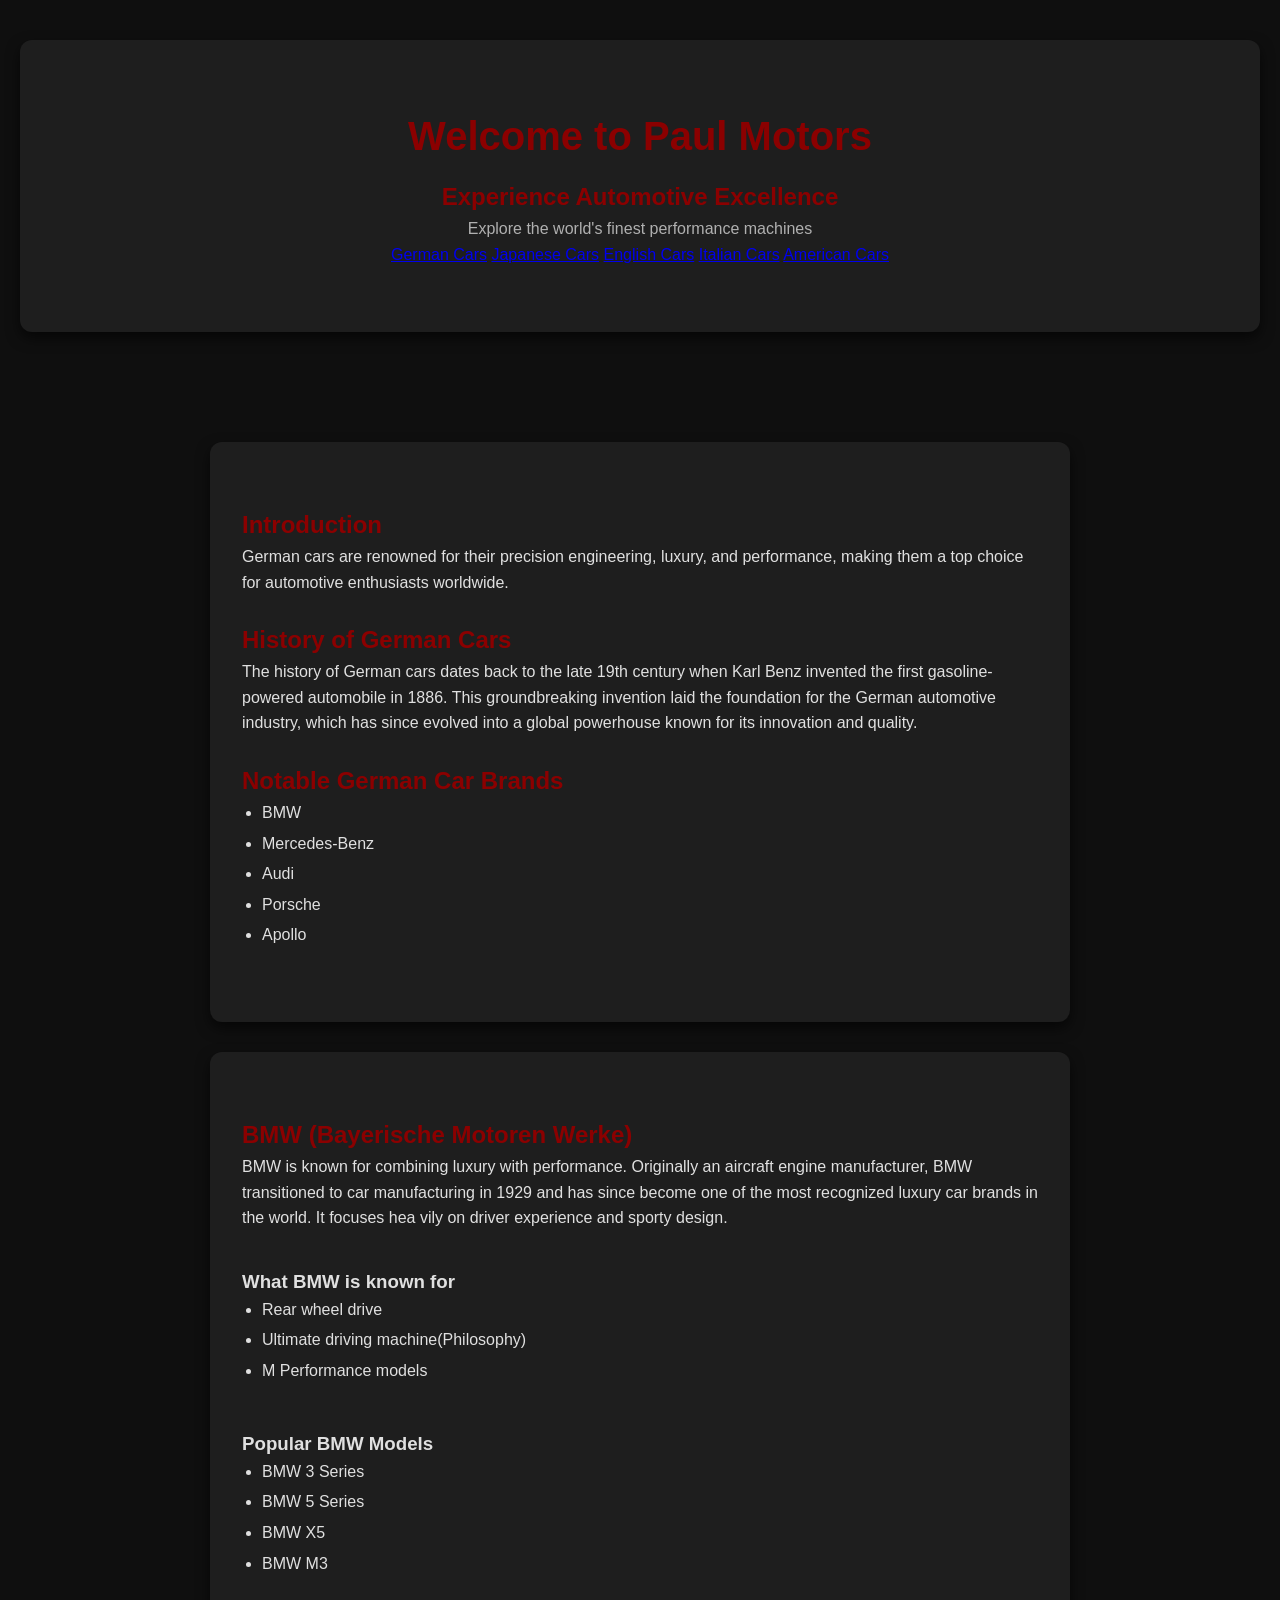
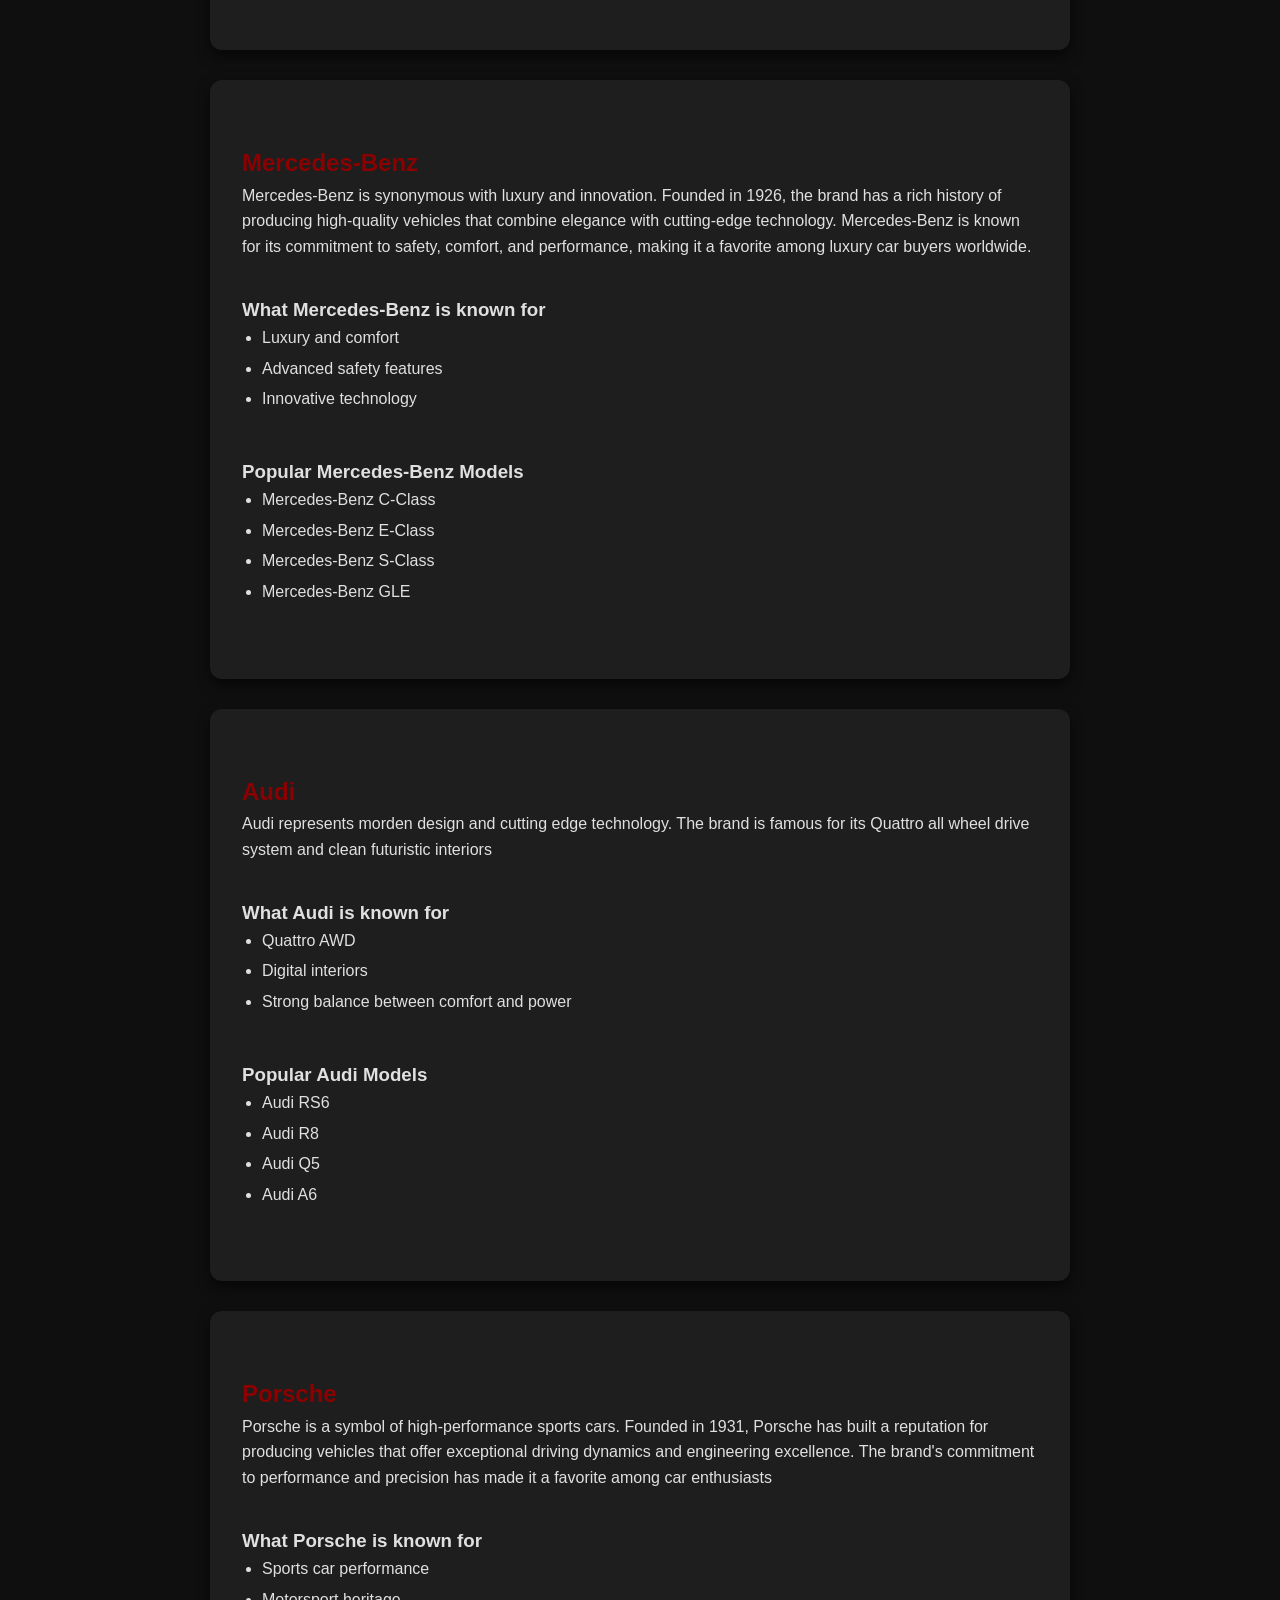
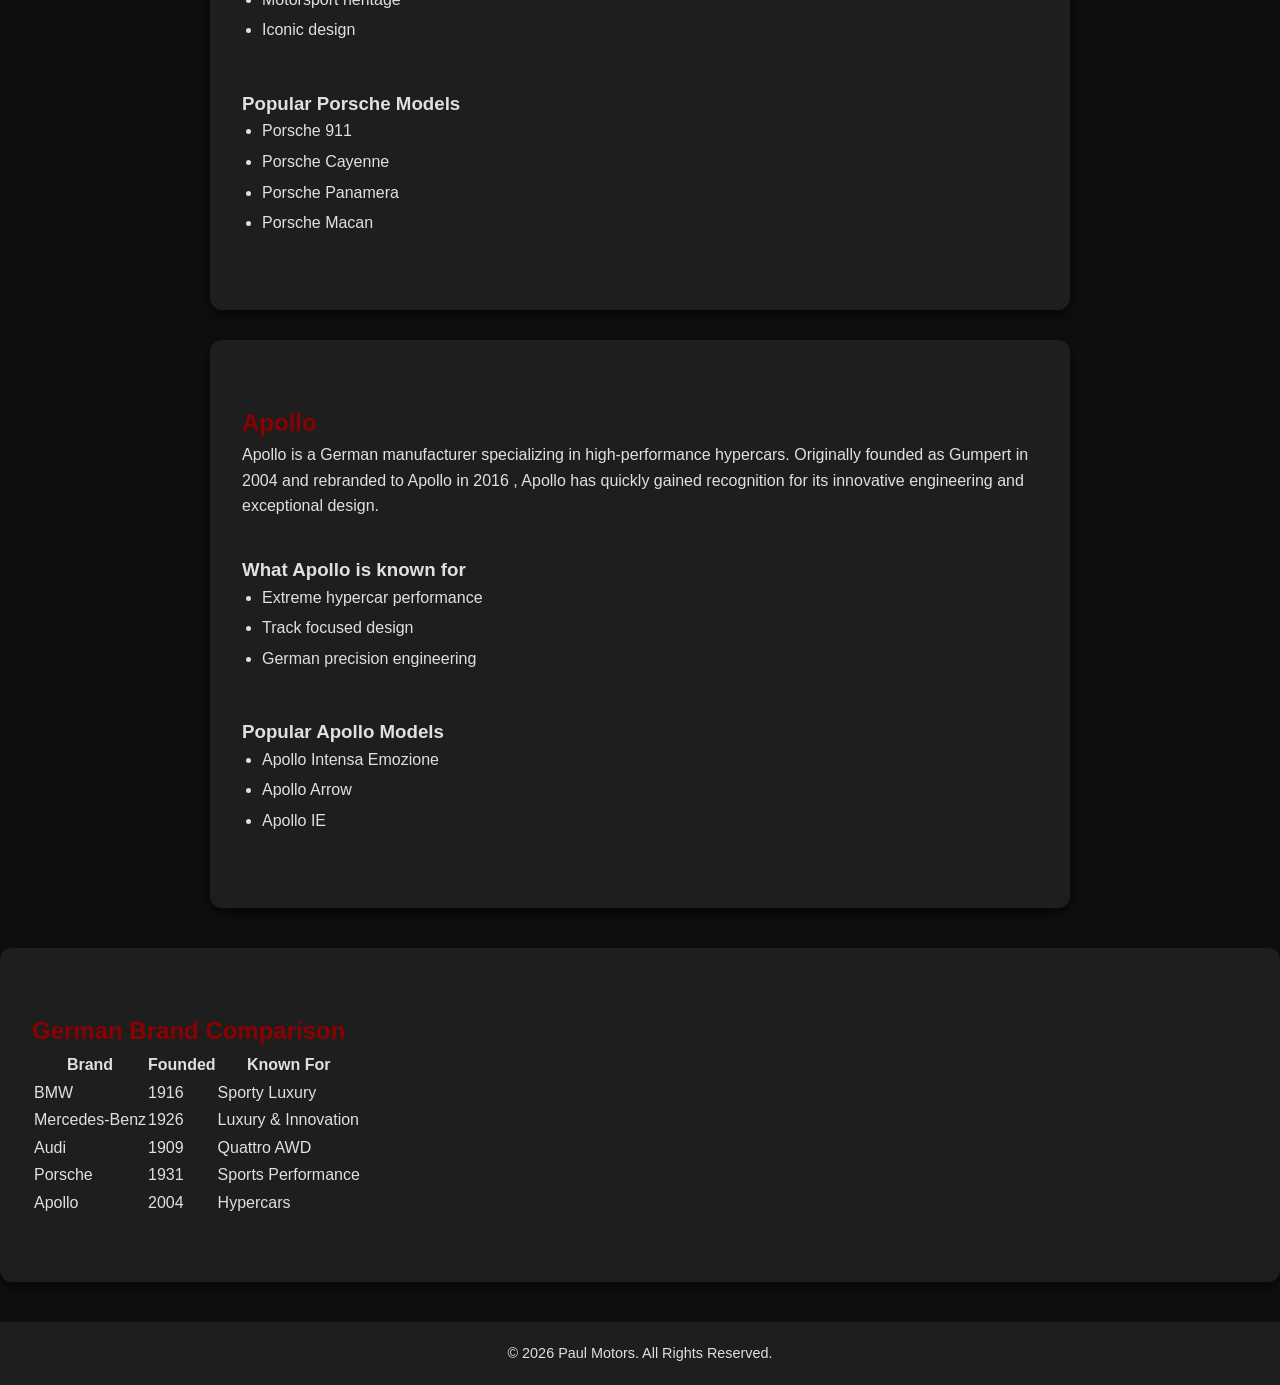
<file: index.html>
<!DOCTYPE html>
<html lang="en">

<head>
    <meta charset="UTF-8">
    <meta name="viewport" content="width=device-width, initial-scale=1.0">
    <title>-Paul-Motors-</title>
    <link rel="stylesheet" href="stylesheet.css">
</head>

<body>
    <header>
         <!--header-->
        <section class="hero">
            <h1>Welcome to Paul Motors</h1>
            <h2>Experience Automotive Excellence</h2>
            <p>Explore the world's finest performance machines</p>
            <!--navigation-->
            <nav>
                <a href="index.html">German Cars</a>
                <a href="Japan.html">Japanese Cars</a>
                <a href="English.html">English Cars</a>
                <a href="Italy.html">Italian Cars</a>
                <a href="American.html">American Cars</a>

            </nav>
        </section>
    </header>
    <main>
        <section>
            <!--Intro and History-->
            <h2>Introduction</h2>
            <p>
                German cars are renowned for their precision engineering, luxury,
                and performance, making them a top choice for automotive enthusiasts
                worldwide.
            </p>
            <br>
            <h2>History of German Cars</h2>
            <p>
                The history of German cars dates back to the late 19th century when
                Karl Benz invented the first gasoline-powered automobile in 1886. This
                groundbreaking invention laid the foundation for the German automotive
                industry, which has since evolved into a global powerhouse known for
                its innovation and quality.
            </p>
            <br>
            <!---Notable Brands-->
            <h2>Notable German Car Brands</h2>
            <ul>
                <li>BMW
                <li>Mercedes-Benz
                <li>Audi
                <li>Porsche
                <li>Apollo
            </ul>
        </section>
        <!--BMW-->
        <section id="bmw">
            <h2>BMW (Bayerische Motoren Werke)</h2>
            <p>
                BMW is known for combining luxury with performance. Originally an aircraft engine manufacturer,
                BMW transitioned to car manufacturing in 1929 and has since become one of the most recognized luxury car
                brands in the world.
                It focuses hea vily on driver experience and sporty design. </p>
            <br>

            <h3>What BMW is known for</h3>
            <ul>
                <li>Rear wheel drive
                <li>Ultimate driving machine(Philosophy)
                <li>M Performance models
            </ul>
            <br>
            <h3>Popular BMW Models</h3>
            <ul>
                <li>BMW 3 Series
                <li>BMW 5 Series
                <li>BMW X5
                <li>BMW M3
            </ul>
        </section>
        <!--mercedes-->
        <section id="mercedes">
            <h2>Mercedes-Benz</h2>
            <p>
                Mercedes-Benz is synonymous with luxury and innovation. Founded in 1926, the brand has a rich history
                of producing high-quality vehicles that combine elegance with cutting-edge technology.
                Mercedes-Benz is known for its commitment to safety, comfort, and performance, making it a
                favorite among luxury car buyers worldwide.
            </p>
            <br>
            <h3>What Mercedes-Benz is known for</h3>
            <ul>
                <li>Luxury and comfort
                <li>Advanced safety features
                <li>Innovative technology
            </ul>
            <br>
            <h3>Popular Mercedes-Benz Models</h3>
            <ul>
                <li>Mercedes-Benz C-Class
                <li>Mercedes-Benz E-Class
                <li>Mercedes-Benz S-Class
                <li>Mercedes-Benz GLE
        </section>
        <!---audi-->
        <section id="audi">
            <h2>Audi</h2>
            <p>
                Audi represents morden design and cutting edge technology. The brand is famous for
                its Quattro all wheel drive system and clean futuristic interiors
            </p>
            <br>
            <h3>What Audi is known for</h3>
            <ul>
                <li>Quattro AWD
                <li>Digital interiors
                <li>Strong balance between comfort and power
            </ul>
            <br>
            <h3>Popular Audi Models</h3>
            <ul>
                <li>Audi RS6
                <li>Audi R8
                <li>Audi Q5
                <li>Audi A6
            </ul>
        </section>
        <!---porsche-->
        <section id="porsche">
            <h2>Porsche</h2>
            <p>
                Porsche is a symbol of high-performance sports cars. Founded in 1931, Porsche has built a reputation for
                producing vehicles that offer exceptional driving dynamics and engineering excellence. The brand's
                commitment to performance and precision has made it a favorite among car enthusiasts
            </p>
            <br>
            <h3>What Porsche is known for</h3>
            <ul>
                <li>Sports car performance
                <li>Motorsport heritage
                <li>Iconic design
            </ul>
            <br>
            <h3>Popular Porsche Models</h3>
            <ul>
                <li>Porsche 911
                <li>Porsche Cayenne
                <li>Porsche Panamera
                <li>Porsche Macan
            </ul>
        </section>
        <!--apollo-->
        <section id="Apollo">
            <h2>Apollo</h2>
            <p>
                Apollo is a German manufacturer specializing in high-performance
                hypercars. Originally founded as Gumpert in 2004 and rebranded to Apollo in 2016
                , Apollo has quickly gained recognition for its innovative engineering and exceptional design.
            </p>
            <br>
            <h3>What Apollo is known for</h3>
            <ul>
                <li>Extreme hypercar performance
                <li>Track focused design
                <li>German precision engineering
            </ul>
            <br>
            <h3>Popular Apollo Models</h3>
            <ul>
                <li>Apollo Intensa Emozione
                <li>Apollo Arrow
                <li>Apollo IE
            </ul>
        </section>

    </main>
    <!---table of comparison--->
    <section>
        <h2>German Brand Comparison</h2>
        <div class="table-container">
            <table class="brand-Table">
            <tr>
                <th>Brand</th>
                <th>Founded</th>
                <th>Known For</th>
            </tr>
            <tr>
                <td>BMW</td>
                <td>1916</td>
                <td>Sporty Luxury</td>
            </tr>
            <tr>
                <td>Mercedes-Benz</td>
                <td>1926</td>
                <td>Luxury & Innovation</td>
            </tr>
            <tr>
                <td>Audi</td>
                <td>1909</td>
                <td>Quattro AWD</td>
            </tr>
            <tr>
                <td>Porsche</td>
                <td>1931</td>
                <td>Sports Performance</td>
            </tr>
            <tr>
                <td>Apollo</td>
                <td>2004</td>
                <td>Hypercars</td>
            </tr>
        </table>
        </div>
    </section>
    <!--footer-->
    <footer>
        <p>&copy; 2026 Paul Motors. All Rights Reserved.</p>
    </footer>
</file>
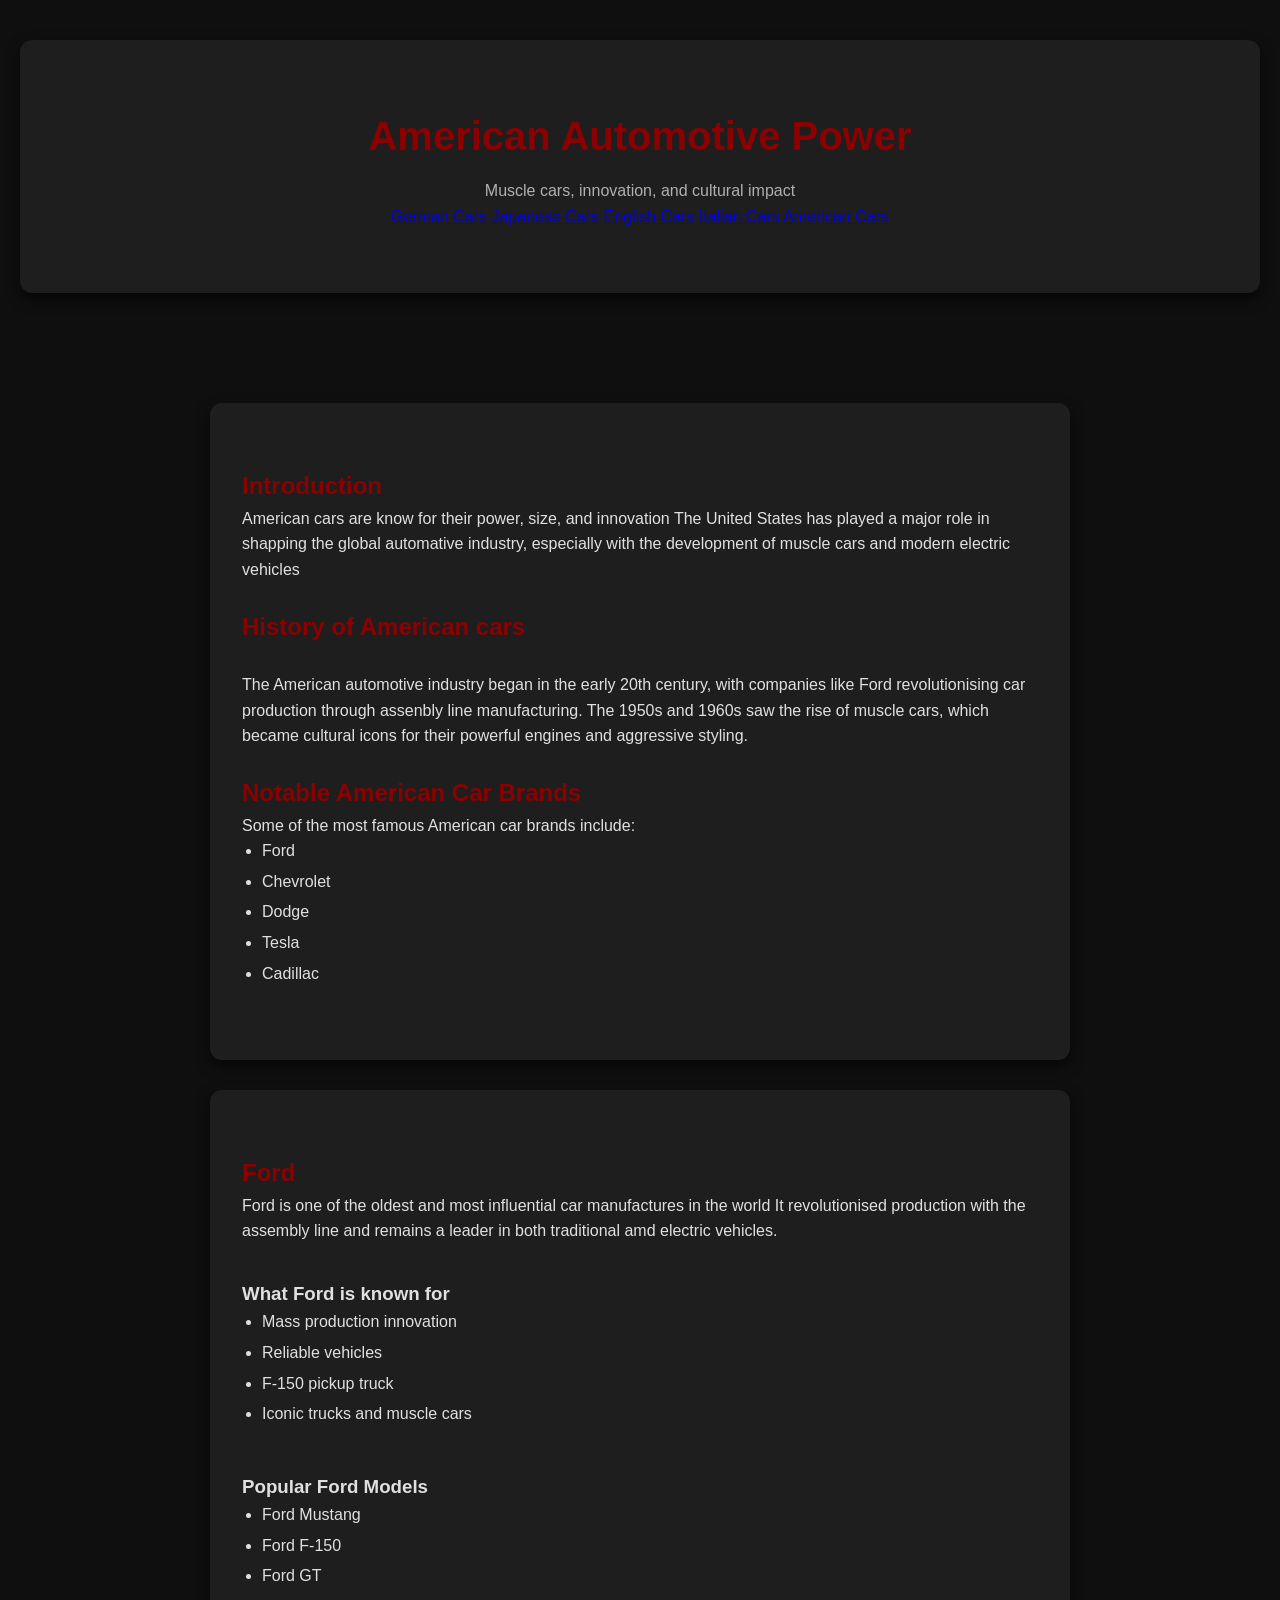
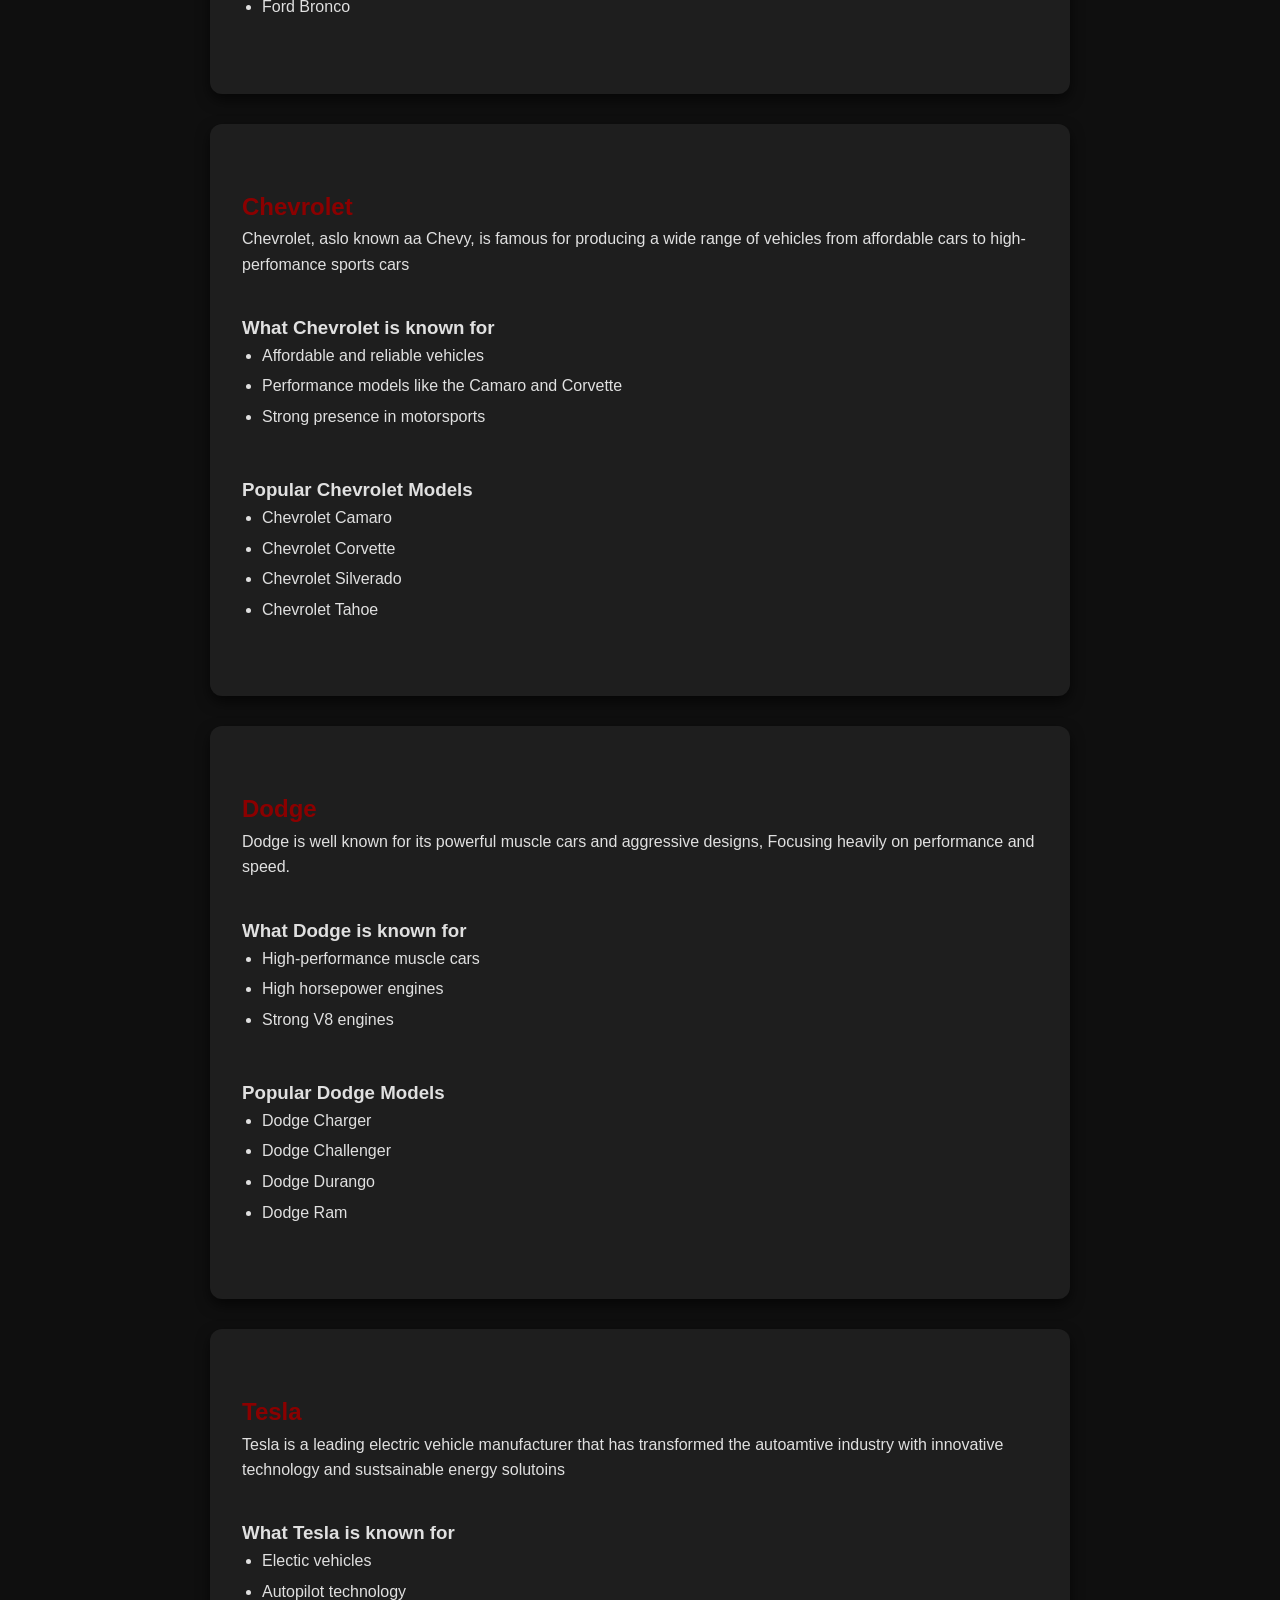
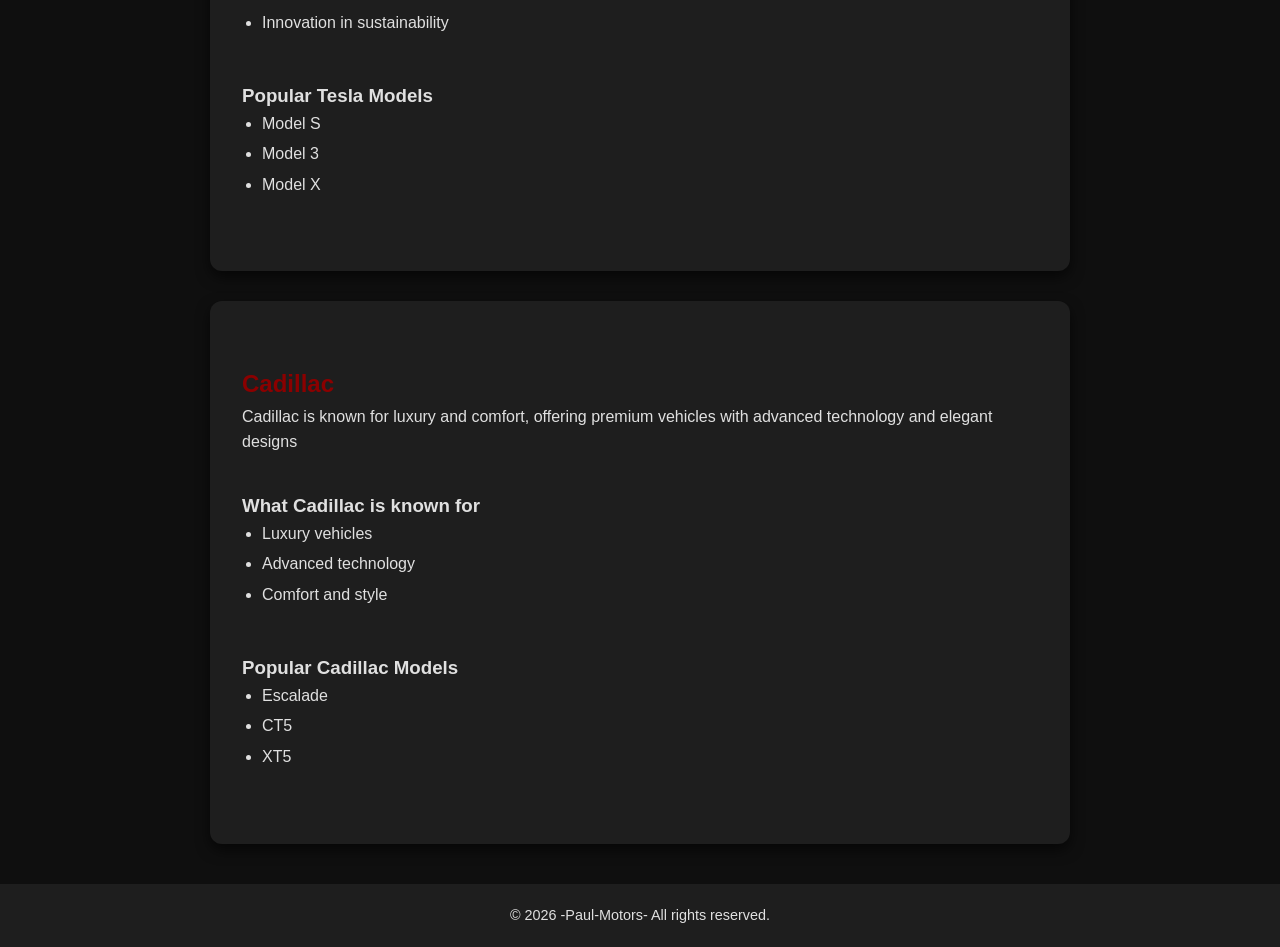
<file: American.html>
<!DOCTYPE html>
<html lang="en">

<head>
    <meta charset="UTF-8">
    <meta name="viewport" content="width=device-width, initial-scale=1.0">
    <title>-Paul-Motors-</title>
    <link rel="stylesheet" href="stylesheet.css">
</head>

<body>
    <!--Header-->
    <header>
        <section class="American header">
            <h1>American Automotive Power</h1>
            <p>Muscle cars, innovation, and cultural impact</p>
            <!--navigation-->
            <nav>
                <a href="index.html">German Cars</a>
                <a href="Japan.html">Japanese Cars</a>
                <a href="English.html">English Cars</a>
                <a href="Italy.html">Italian Cars</a>
                <a href="American.html">American Cars</a>
            </nav>
        </section>
    </header>
    <main>
        <!--intro and history-->
        <section>
            <h2>Introduction</h2>
            <p>
                American cars are know for their power, size, and innovation
                The United States has played a major role in shapping the global automative
                industry, especially with the development of muscle cars and modern electric vehicles
            </p>
            <br>
            <h2>
                History of American cars</h2>
            </h2>
            <br>
            <p>
                The American automotive industry began in the early 20th century, with companies like Ford
                revolutionising car production through assenbly line manufacturing.
                The 1950s and 1960s saw the rise of muscle cars, which became cultural icons for their
                powerful engines and aggressive styling.
            </p>
            <br>
            <!--notable brands-->
            <h2>Notable American Car Brands</h2>
            <p>
                Some of the most famous American car brands include:
            </p>
            <ul>
                <li>Ford</li>
                <li>Chevrolet</li>
                <li>Dodge</li>
                <li>Tesla</li>
                <li>Cadillac</li>
            </ul>
        </section>
        <!--Ford-->
        <section id="Ford">
            <h2>Ford</h2>
            <p>
                Ford is one of the oldest and most influential car manufactures in the world
                It revolutionised production with the assembly line and remains a leader in both
                traditional amd electric vehicles.
            </p>
            <br>
            <h3>What Ford is known for</h3>
            <ul>
                <li>Mass production innovation</li>
                <li>Reliable vehicles</li>
                <li>F-150 pickup truck</li>
                <li>Iconic trucks and muscle cars</li>
            </ul>
            <br>
            <h3>Popular Ford Models</h3>
            <ul>
                <li>Ford Mustang</li>
                <li>Ford F-150</li>
                <li>Ford GT</li>
                <li>Ford Bronco</li>
            </ul>
        </section>
        <!--Chevrolet-->
        <section id="Chevrolet">
            <h2>Chevrolet</h2>
            <p>
                Chevrolet, aslo known aa Chevy, is famous for producing a wide range
                of vehicles from affordable cars to high-perfomance sports cars
            </p>
            <br>
            <h3>What Chevrolet is known for</h3>
            <ul>
                <li>Affordable and reliable vehicles</li>
                <li>Performance models like the Camaro and Corvette</li>
                <li>Strong presence in motorsports</li>
            </ul>
            <br>
            <h3>Popular Chevrolet Models</h3>
            <ul>
                <li>Chevrolet Camaro</li>
                <li>Chevrolet Corvette</li>
                <li>Chevrolet Silverado</li>
                <li>Chevrolet Tahoe</li>
            </ul>
        </section>
        <!--Dodge-->
        <section id="Dodge">
            <h2>Dodge</h2>
            <p>
                Dodge is well known for its powerful muscle cars and aggressive designs,
                Focusing heavily on performance and speed.
            </p>
            <br>
            <h3>What Dodge is known for</h3>
            <ul>
                <li>High-performance muscle cars</li>
                <li>High horsepower engines</li>
                <li>Strong V8 engines</li>
            </ul>
            <br>
            <h3>Popular Dodge Models</h3>
            <ul>
                <li>Dodge Charger</li>
                <li>Dodge Challenger</li>
                <li>Dodge Durango</li>
                <li>Dodge Ram</li>
            </ul>
        </section>
        <!--Tesla-->
        <section id="Tesla">
            <h2>Tesla</h2>
            <p>
                Tesla is a leading electric vehicle manufacturer that has transformed 
                the autoamtive industry with innovative technology and sustsainable energy solutoins
            </p>
            <br>
            <h3>What Tesla is known for </h3>
            <ul>
                <li>Electic vehicles</li>
                <li>Autopilot technology</li>
                <li>Innovation in sustainability</li> 
            </ul>
            <br>
            <h3>Popular Tesla Models</h3>
            <ul>
                <li>Model S</li> 
                <li>Model 3</li>
                <li>Model X</li>
            </ul>
        </section>
        <!--Cadillac-->
        <section id="Cadillac">
            <h2>Cadillac</h2>
            <p>
                Cadillac is known for luxury and comfort, offering premium vehicles with advanced technology 
                and elegant designs
            </p>
            <br>
            <h3>What Cadillac is known for</h3>
            <ul>
                <li>Luxury vehicles</li>
                <li>Advanced technology</li>
                <li>Comfort and style</li>
            </ul>
            <br>
            <h3>Popular Cadillac Models</h3>
            <ul>
                <li>Escalade</li>
                <li>CT5</li>
                <li>XT5</li>
            </ul>
        </section>
    </main>
    <!--footer-->
    <footer>
        <p>&copy; 2026 -Paul-Motors- All rights reserved.</p>
    </footer>
</body>
</html>
</file>
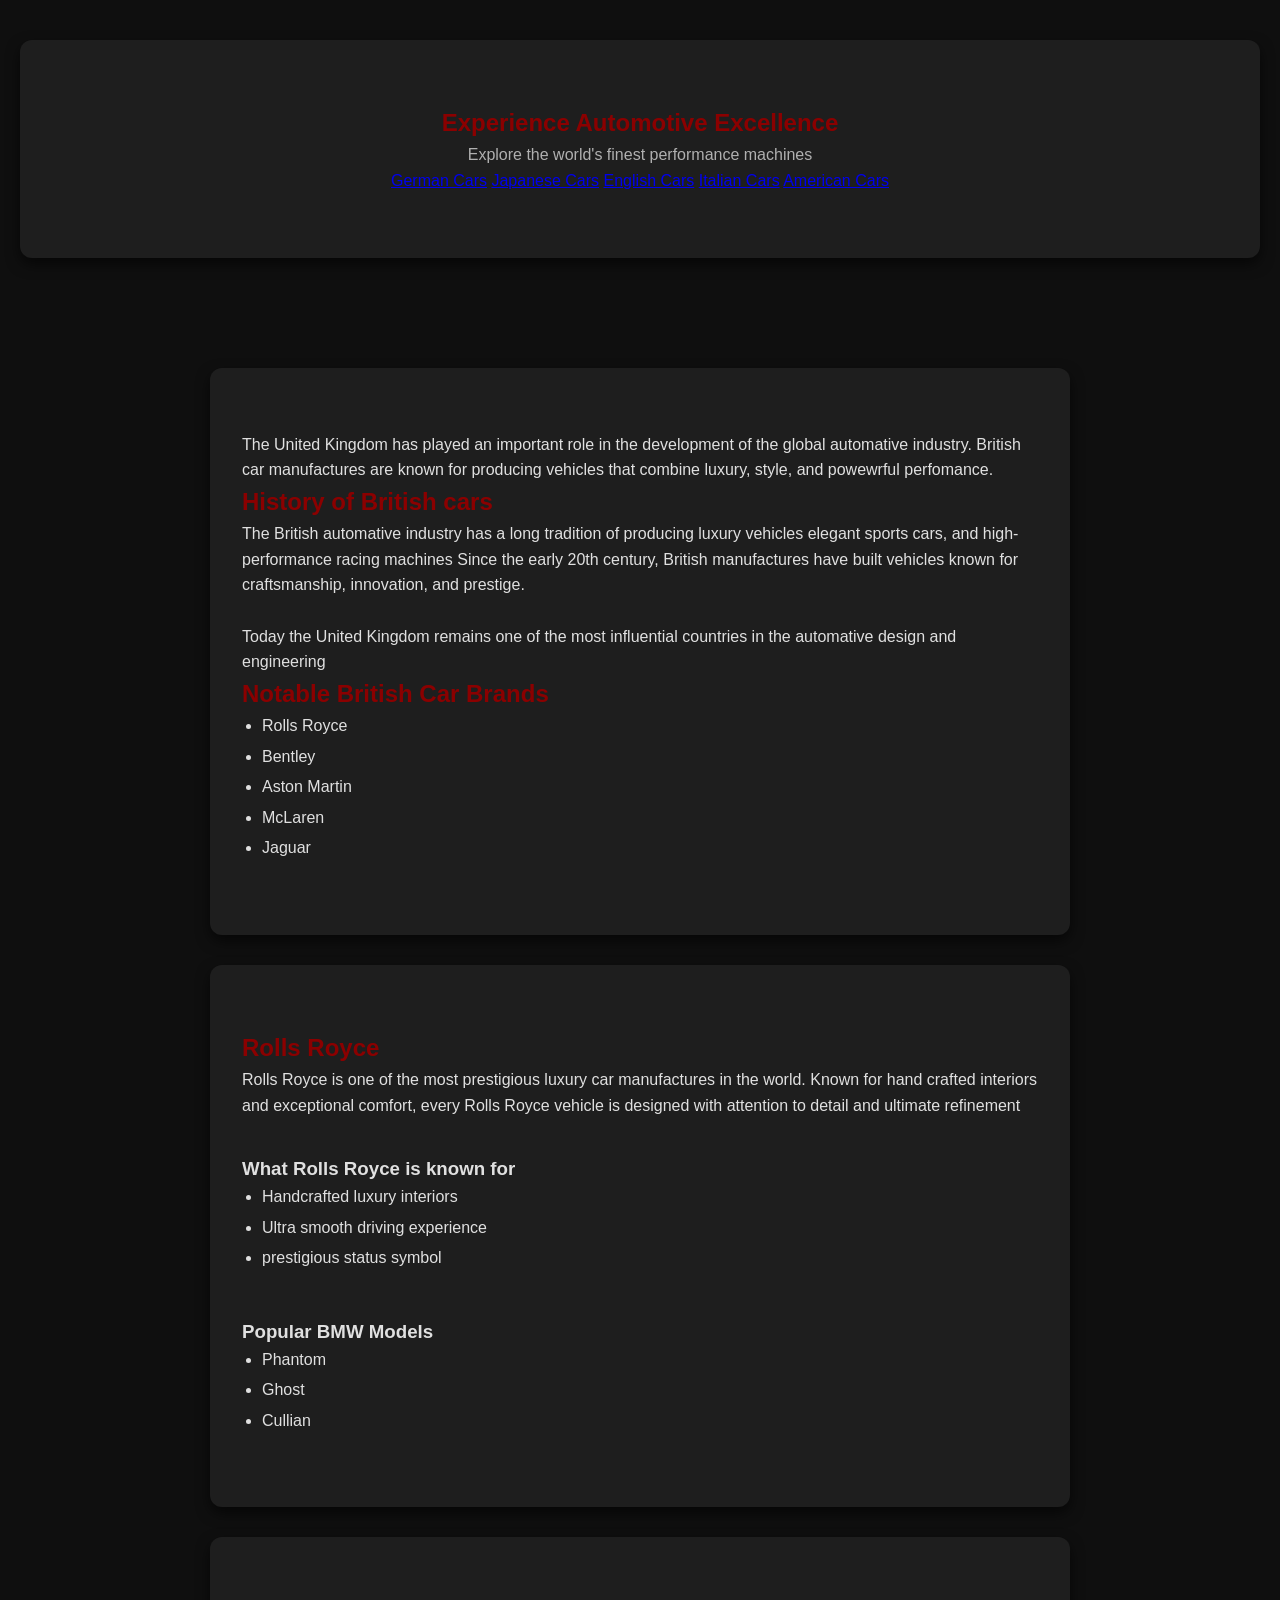
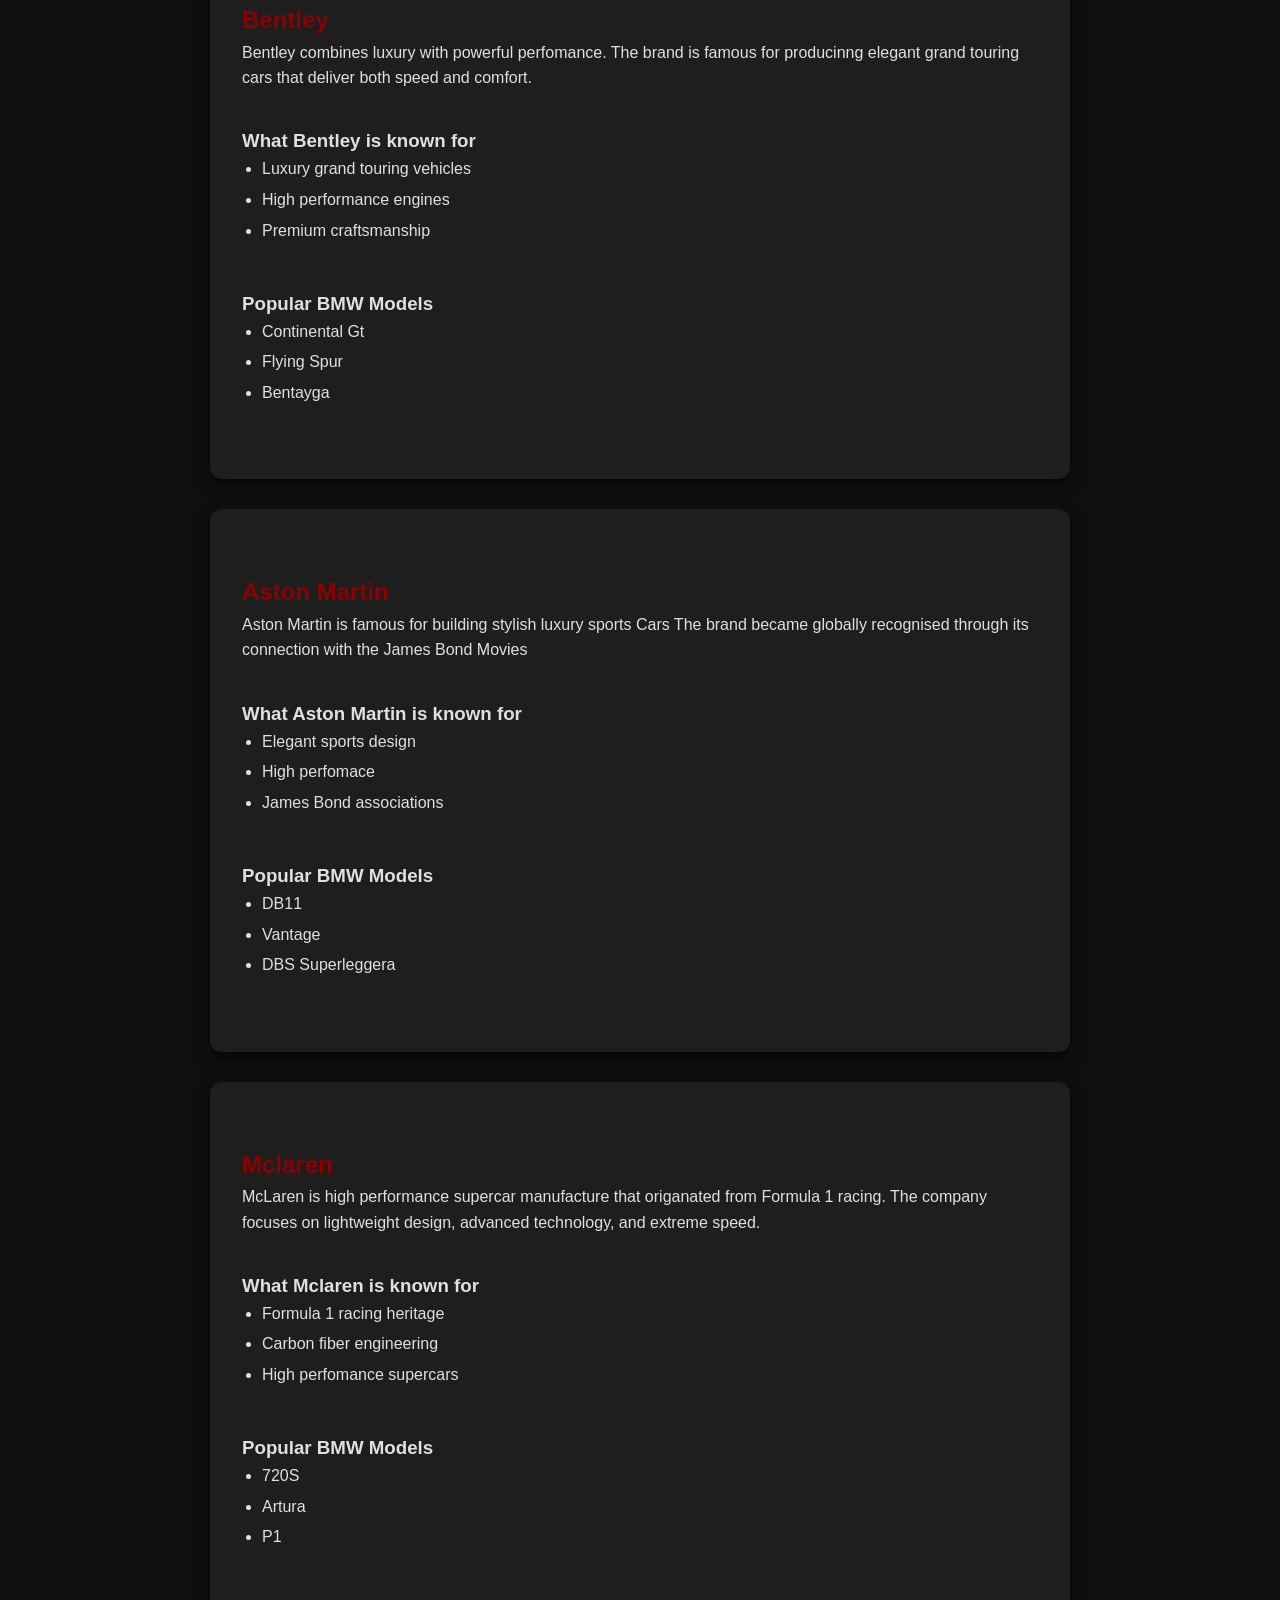
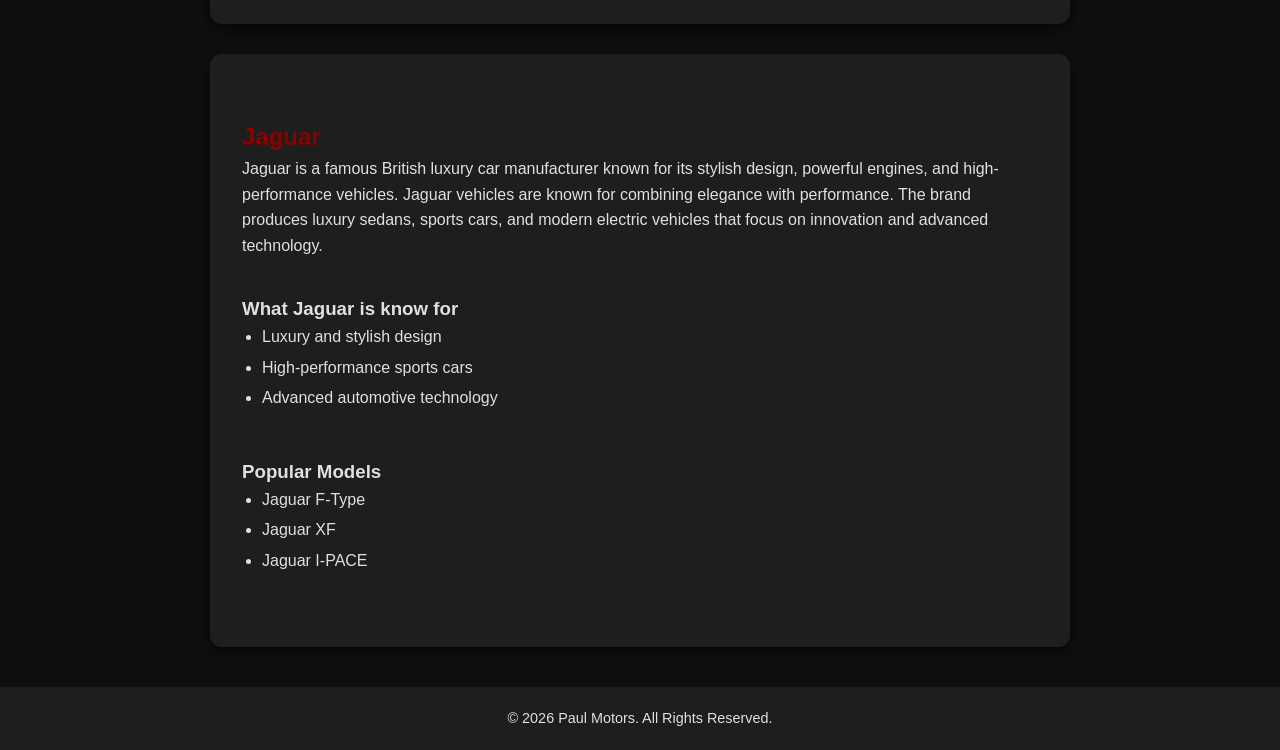
<file: English.html>
<!DOCTYPE html>
<html lang="en">

<head>
    <meta charset="UTF-8">
    <meta name="viewport" content="width=device-width, initial-scale=1.0">
    <title>-Paul-Motors-</title>
    <link rel="stylesheet" href="stylesheet.css">

</head>

<body>
    <!--header-->
    <header>
        <section class="hero">
            <h2>Experience Automotive Excellence</h2>
            <p>Explore the world's finest performance machines</p>
            <!--navigation-->
            <nav>
                <a href="German.html">German Cars</a>
                <a href="Japan.html">Japanese Cars</a>
                <a href="English.html">English Cars</a>
                <a href="Italy.html">Italian Cars</a>
                <a href="American.html">American Cars</a>
            </nav>
    </header>
    <main>
        <!--Intro and history-->
        <section>
            <p>
                The United Kingdom has played an important role in the development of the global
                automative industry. British car manufactures are known for producing vehicles that combine
                luxury, style, and powewrful perfomance.
            </p>
            <h2>History of British cars</h2>
            <p>
                The British automative industry has a long tradition of producing luxury vehicles
                elegant sports cars, and high-performance racing machines
                Since the early 20th century, British manufactures have built vehicles known for craftsmanship,
                innovation, and prestige.
            </p>
            <br>
            <p>
                Today the United Kingdom remains one of the most influential countries in the automative design and
                engineering
            </p>
            <!--notable brands-->
            <h2>Notable British Car Brands</h2>
            <ul>
                <li>Rolls Royce
                <li>Bentley
                <li>Aston Martin
                <li>McLaren
                <li>Jaguar
            </ul>

        </section>
        <!--Rolls Royce-->
        <section id="Rolls Royce">
            <h2>Rolls Royce</h2>
            <p>
                Rolls Royce is one of the most prestigious luxury car manufactures in the world. Known
                for hand crafted interiors and exceptional comfort, every Rolls Royce vehicle is designed with attention
                to detail
                and ultimate refinement
            </p>
            <br>
            <h3>What Rolls Royce is known for</h3>
            <ul>
                <li>Handcrafted luxury interiors</li>
                <li>Ultra smooth driving experience</li>
                <li>prestigious status symbol</li>
            </ul>
            <br>
            <h3>Popular BMW Models</h3>
            <ul>
                <li>Phantom</li>
                <li>Ghost</li>
                <li>Cullian</li>
            </ul>
        </section>
        <!--Bentley-->
        <section id="Bentley">
            <h2>Bentley</h2>
            <p>
                Bentley combines luxury with powerful perfomance. The brand is famous for
                producinng elegant grand touring cars that deliver both speed and comfort.
            </p>
            <br>
            <h3>What Bentley is known for</h3>
            <ul>
                <li>Luxury grand touring vehicles</li>
                <li>High performance engines</li>
                <li>Premium craftsmanship</li>
            </ul>
            <br>
            <h3>Popular BMW Models</h3>
            <ul>
                <li>Continental Gt</li>
                <li>Flying Spur</li>
                <li>Bentayga</li>
            </ul>
        </section>
        <!--Aston Martin-->
        <section id="Aston Martin">
            <h2>Aston Martin</h2>
            <p>
                Aston Martin is famous for building stylish luxury sports Cars
                The brand became globally recognised through its connection with
                the James Bond Movies
            </p>
            <br>
            <h3>What Aston Martin is known for</h3>
            <ul>
                <li>Elegant sports design</li>
                <li>High perfomace</li>
                <li>James Bond associations</li>
            </ul>
            <br>
            <h3>Popular BMW Models</h3>
            <ul>
                <li>DB11</li>
                <li>Vantage</li>
                <li>DBS Superleggera</li>
            </ul>

        </section>
        <!--Mclaren-->
        <section id="Mclaren">
            <h2>Mclaren</h2>
            <p>
                McLaren is high performance supercar manufacture that origanated from
                Formula 1 racing. The company focuses on lightweight design, advanced
                technology, and extreme speed.
            </p>
            <br>
            <h3>What Mclaren is known for</h3>
            <ul>
                <li>Formula 1 racing heritage</li>
                <li>Carbon fiber engineering</li>
                <li>High perfomance supercars</li>
            </ul>
            <br>
            <h3>Popular BMW Models</h3>
            <ul>
                <li>720S</li>
                <li>Artura</li>
                <li>P1</li>
            </ul>

        </section>
        <!--Jaguar-->
        <section id="Jaguar">
            <h2>Jaguar</h2>
            <p>
                Jaguar is a famous British luxury car manufacturer known for its
                stylish design, powerful engines, and high-performance vehicles.
                Jaguar vehicles are known for combining elegance with performance.
                The brand produces luxury sedans, sports cars, and modern electric
                vehicles that focus on innovation and advanced technology.
            </p>
            <br>
            <h3>What Jaguar is know for</h3>
            <ul>
                <li>Luxury and stylish design</li>
                <li>High-performance sports cars</li>
                <li>Advanced automotive technology</li>
            </ul>
            <br>
            <h3>Popular Models</h3>
            <ul>
                <li>Jaguar F-Type</li>
                <li>Jaguar XF</li>
                <li>Jaguar I-PACE</li>
            </ul>
        </section>
    </main>
    <!--footer-->
        <footer>
            <p>&copy; 2026 Paul Motors. All Rights Reserved.</p>
        </footer>
</body>
</html>
</file>
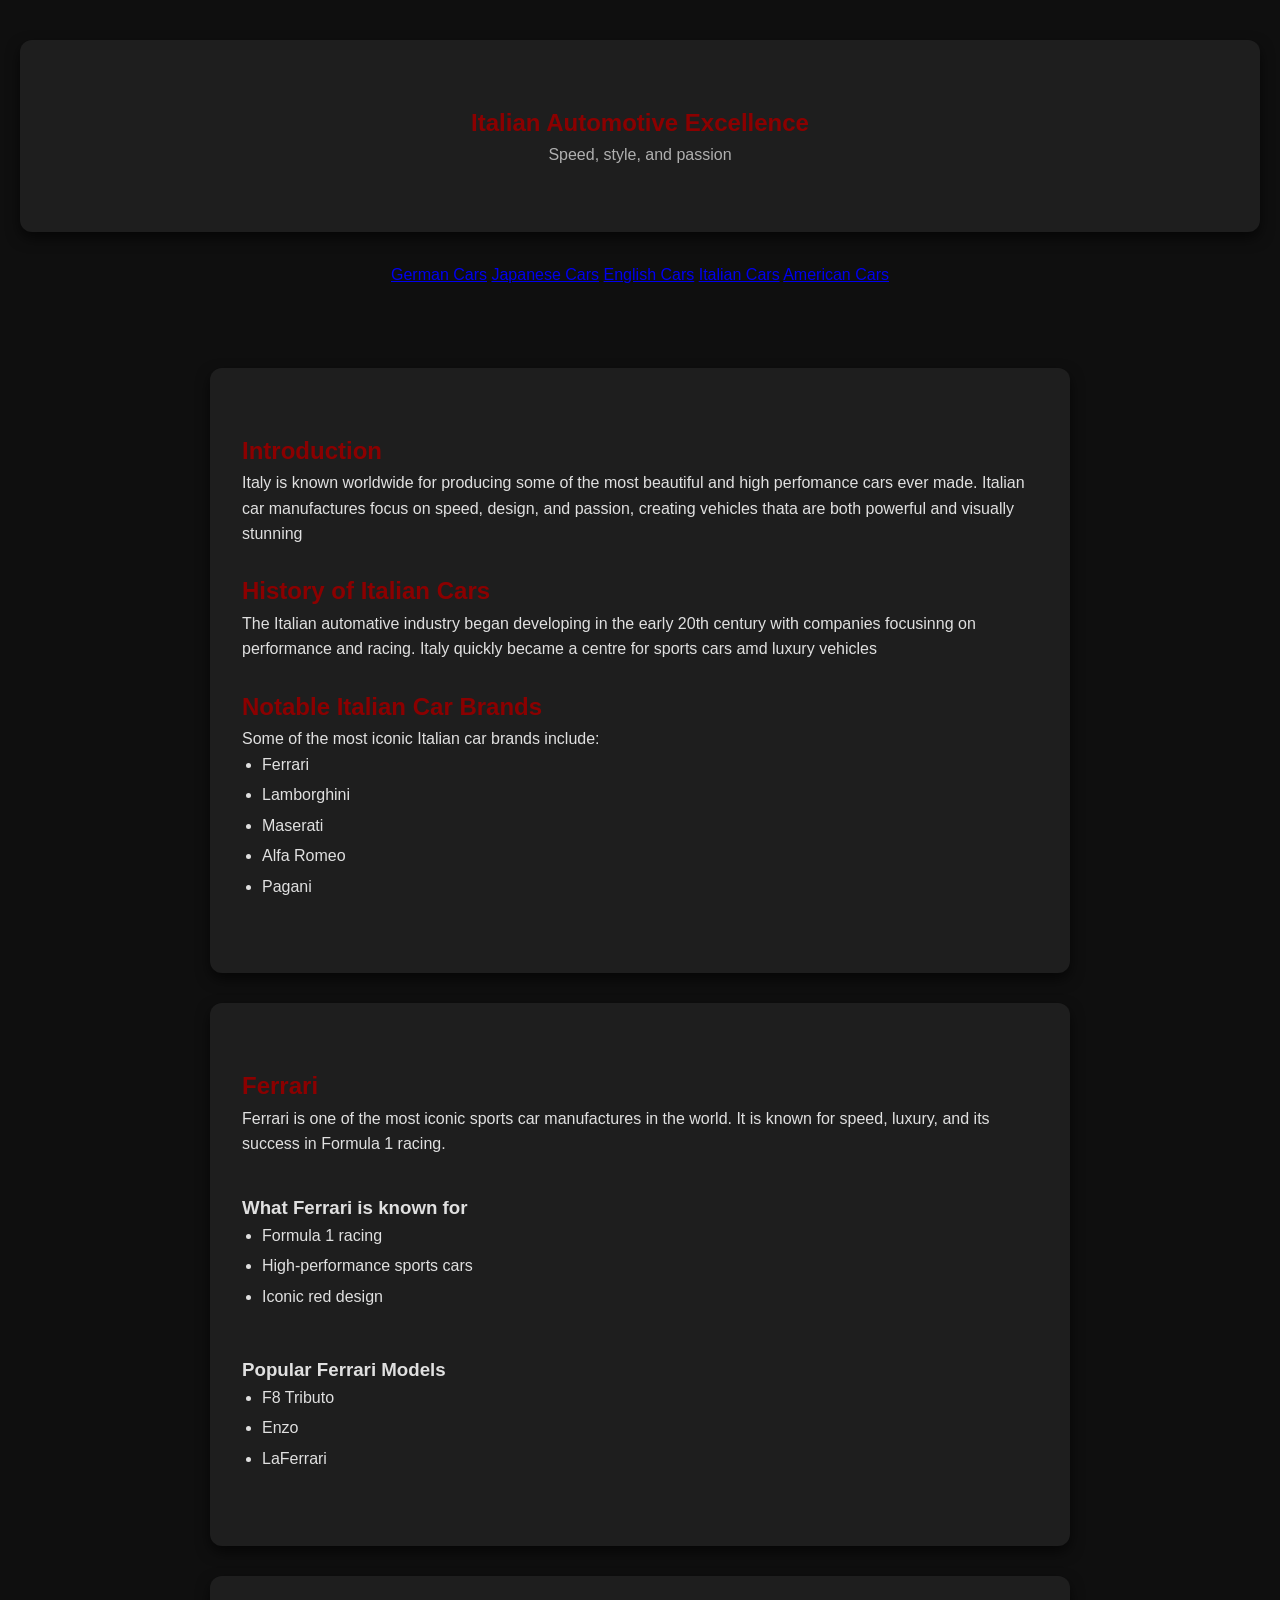
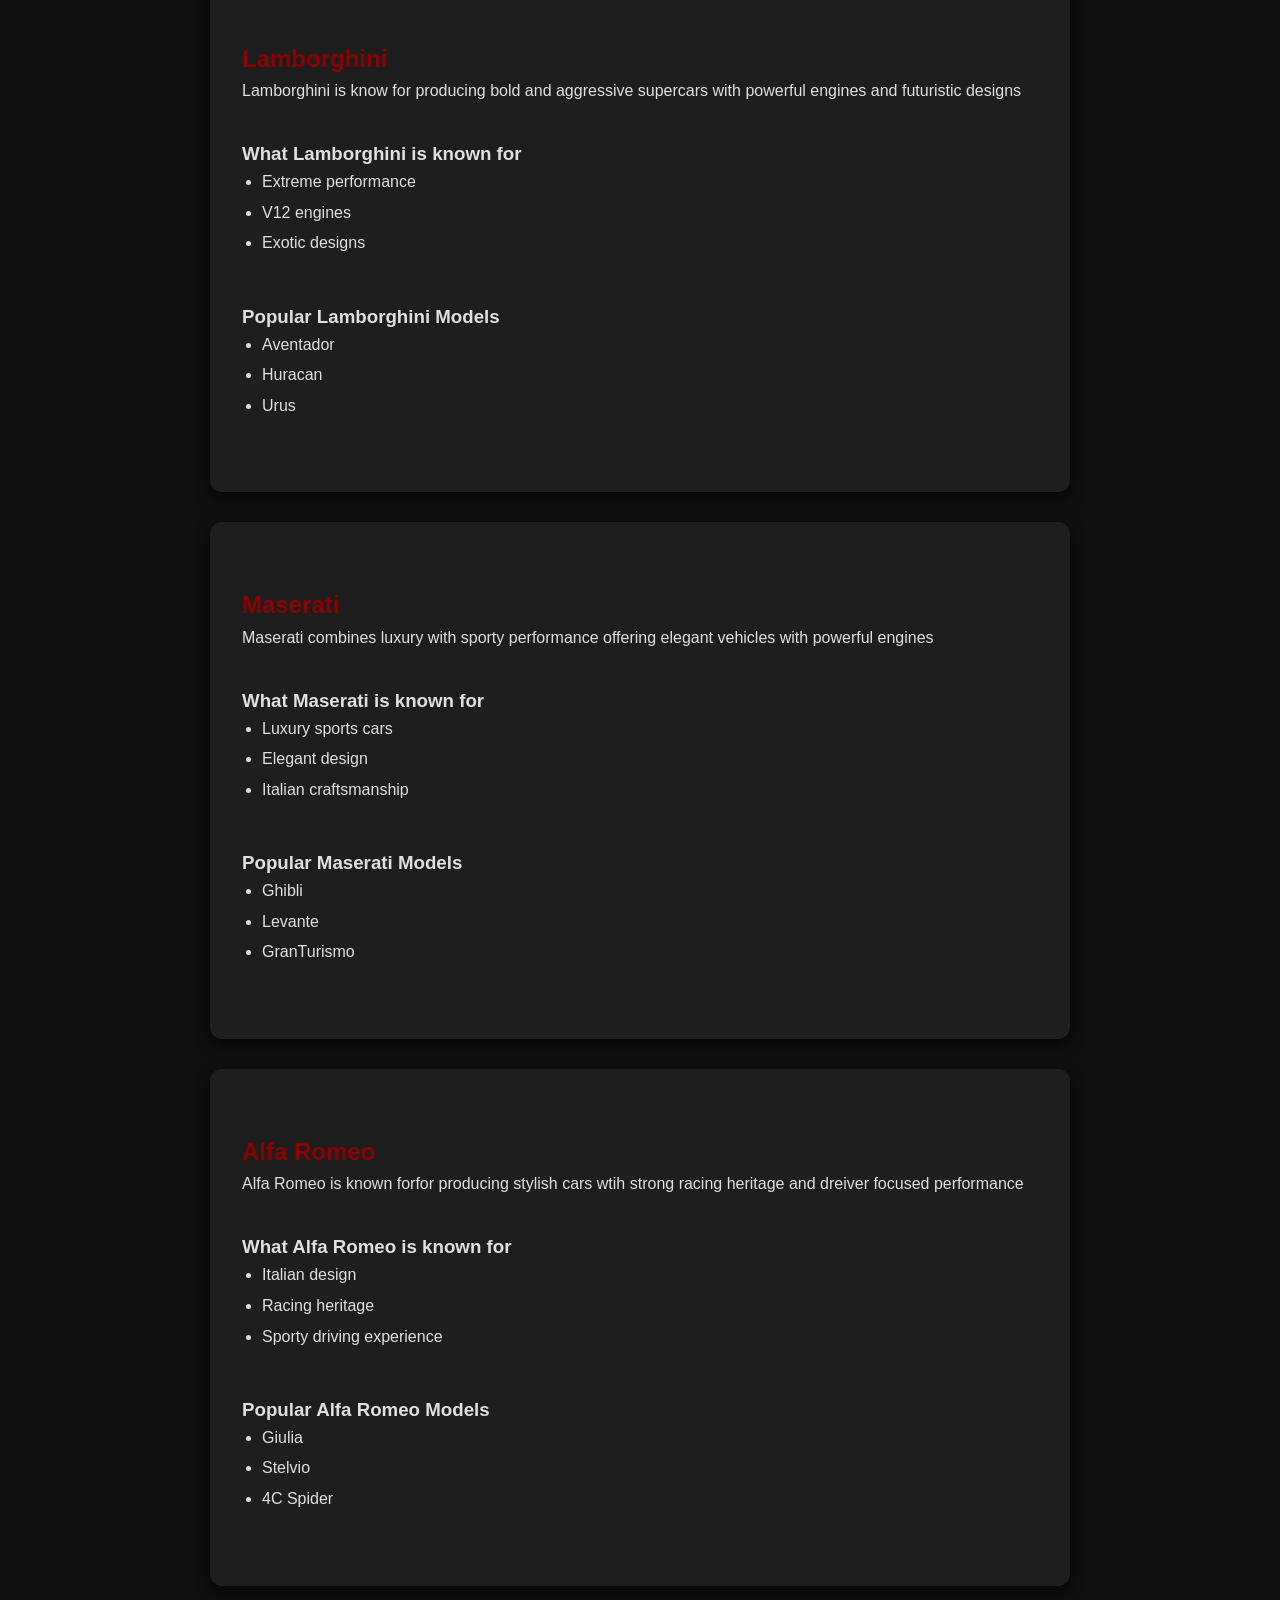
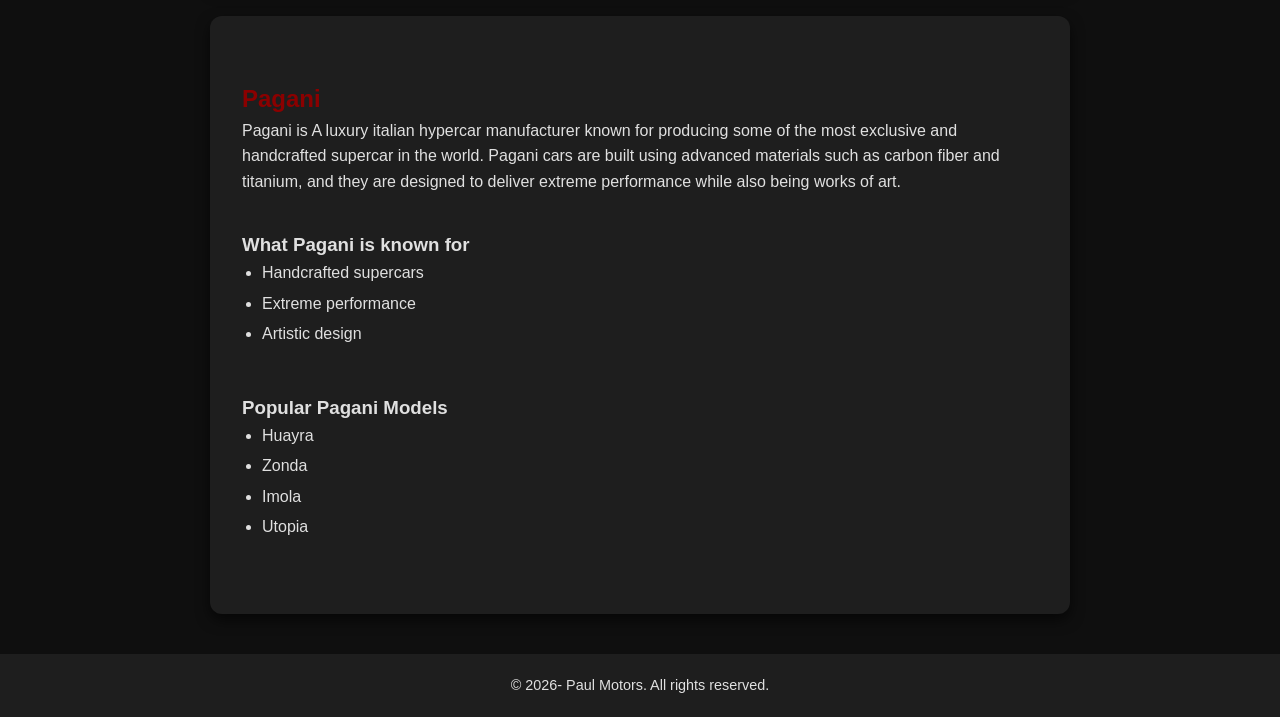
<file: Italy.html>
<!DOCTYPE html>
<html lang="en">

<head>
    <meta charset="UTF-8">
    <meta name="viewport" content="width=device-width, initial-scale=1.0">
    <title>-Paul-Motors-</title>
    <link rel="stylesheet" href="stylesheet.css">


</head>

<body>
    <header>
        <!--header-->
        <section class="Italian-header">
            <h2>Italian Automotive Excellence</h2>
            <p>Speed, style, and passion</p>
        </section>
        <!--navigation--> 
        <nav>

            <a href="index.html">German Cars</a>
            <a href="Japan.html">Japanese Cars</a>
            <a href="English.html">English Cars</a>
            <a href="Italy.html">Italian Cars</a>
            <a href="American.html">American Cars</a>

        </nav>
    </header>
    <main>
        <section>
            <!--intro and History-->
            <h2>Introduction</h2>
            <P>
                Italy is known worldwide for producing some of the most beautiful
                and high perfomance cars ever made. Italian car manufactures focus on
                speed, design, and passion, creating vehicles thata are both powerful and visually stunning

            </P>
            <br>
            <h2>History of Italian Cars</h2>
            <P>
                The Italian automative industry began developing in the early 20th century
                with companies focusinng on performance and racing. Italy quickly became
                a centre for sports cars amd luxury vehicles
            </P>
            <br>
            <!--notable brands-->
            <h2>Notable Italian Car Brands</h2>
            <p>
                Some of the most iconic Italian car brands include:
            </p>
            <ul>
                <li>Ferrari</li>
                <li>Lamborghini</li>
                <li>Maserati</li>
                <li>Alfa Romeo</li>
                <li>Pagani</li>
            </ul>
        </section>
        <!--ferrari-->
        <section id="ferrari">
            <h2>Ferrari</h2>
            <p>
                Ferrari is one of the most iconic sports car manufactures in the world.
                It is known for speed, luxury, and its success in Formula 1 racing.
            </p>
            <br>
            <h3>What Ferrari is known for</h3>
            <ul>
                <li>Formula 1 racing</li>
                <li>High-performance sports cars</li>
                <li>Iconic red design</li>
            </ul>
            <br>

            <h3>Popular Ferrari Models</h3>
            <ul>
                <li>F8 Tributo</li>
                <li>Enzo</li>
                <li>LaFerrari</li>
            </ul>

        </section>
        <!--Lamborghini-->
        <section id="Lamborghini">
            <h2>Lamborghini</h2>
            <p>
                Lamborghini is know for producing bold and aggressive supercars with powerful engines and futuristic
                designs
            </p>
            <br>
            <h3>What Lamborghini is known for</h3>
            <ul>
                <li>Extreme performance</li>
                <li>V12 engines</li>
                <li>Exotic designs</li>
            </ul>
            <br>
            <h3>Popular Lamborghini Models</h3>
            <ul>
                <li>Aventador</li>
                <li>Huracan</li>
                <li>Urus</li>
            </ul>
        </section>
        <!--Maserati-->
        <section id="Maserati">
            <h2>Maserati</h2>
            <p>
                Maserati combines luxury with sporty performance offering elegant vehicles with powerful engines
            </p>
            <br>
            <h3>What Maserati is known for</h3>
            <ul>
                <li>Luxury sports cars</li>
                <li>Elegant design</li>
                <li>Italian craftsmanship</li>
            </ul>
            <br>
            <h3>Popular Maserati Models</h3>
            <ul>
                <li>Ghibli</li>
                <li>Levante</li>
                <li>GranTurismo</li>
            </ul>
        </section>
        <!--Alfa Romeo-->
        <section id="Alfa Romeo">
            <h2>Alfa Romeo</h2>
            <p>
                Alfa Romeo is known forfor producing stylish cars wtih strong racing heritage and dreiver focused
                performance
            </p>
            <br>
            <h3>What Alfa Romeo is known for</h3>
            <ul>
                <li>Italian design</li>
                <li>Racing heritage</li>
                <li>Sporty driving experience</li>
            </ul>
            <br>
            <h3>Popular Alfa Romeo Models</h3>
            <ul>
                <li>Giulia</li>
                <li>Stelvio</li>
                <li>4C Spider</li>
            </ul>
        </section>
        <!--Pagani-->
        <section id="Pagani">
            <h2>Pagani</h2>
            <p>
                Pagani is A luxury italian hypercar manufacturer known for producing some of the most exclusive and
                handcrafted supercar in the world.
                Pagani cars are built using advanced materials such as carbon fiber and titanium, and they are designed
                to deliver extreme performance while also being works of art.
            </p>
            <br>
            <h3>What Pagani is known for</h3>
            <ul>
                <li>Handcrafted supercars</li>
                <li>Extreme performance</li>
                <li>Artistic design</li>
            </ul>
            <br>
            <h3>Popular Pagani Models</h3>
            <ul>
                <li>Huayra</li>
                <li>Zonda</li>
                <li>Imola</li>
                <li>Utopia</li>
            </ul>
        </section>
    </main>
    <!--footer-->
    <footer>
        <p>&copy; 2026- Paul Motors. All rights reserved.</p>
    </footer>
</body>
</file>
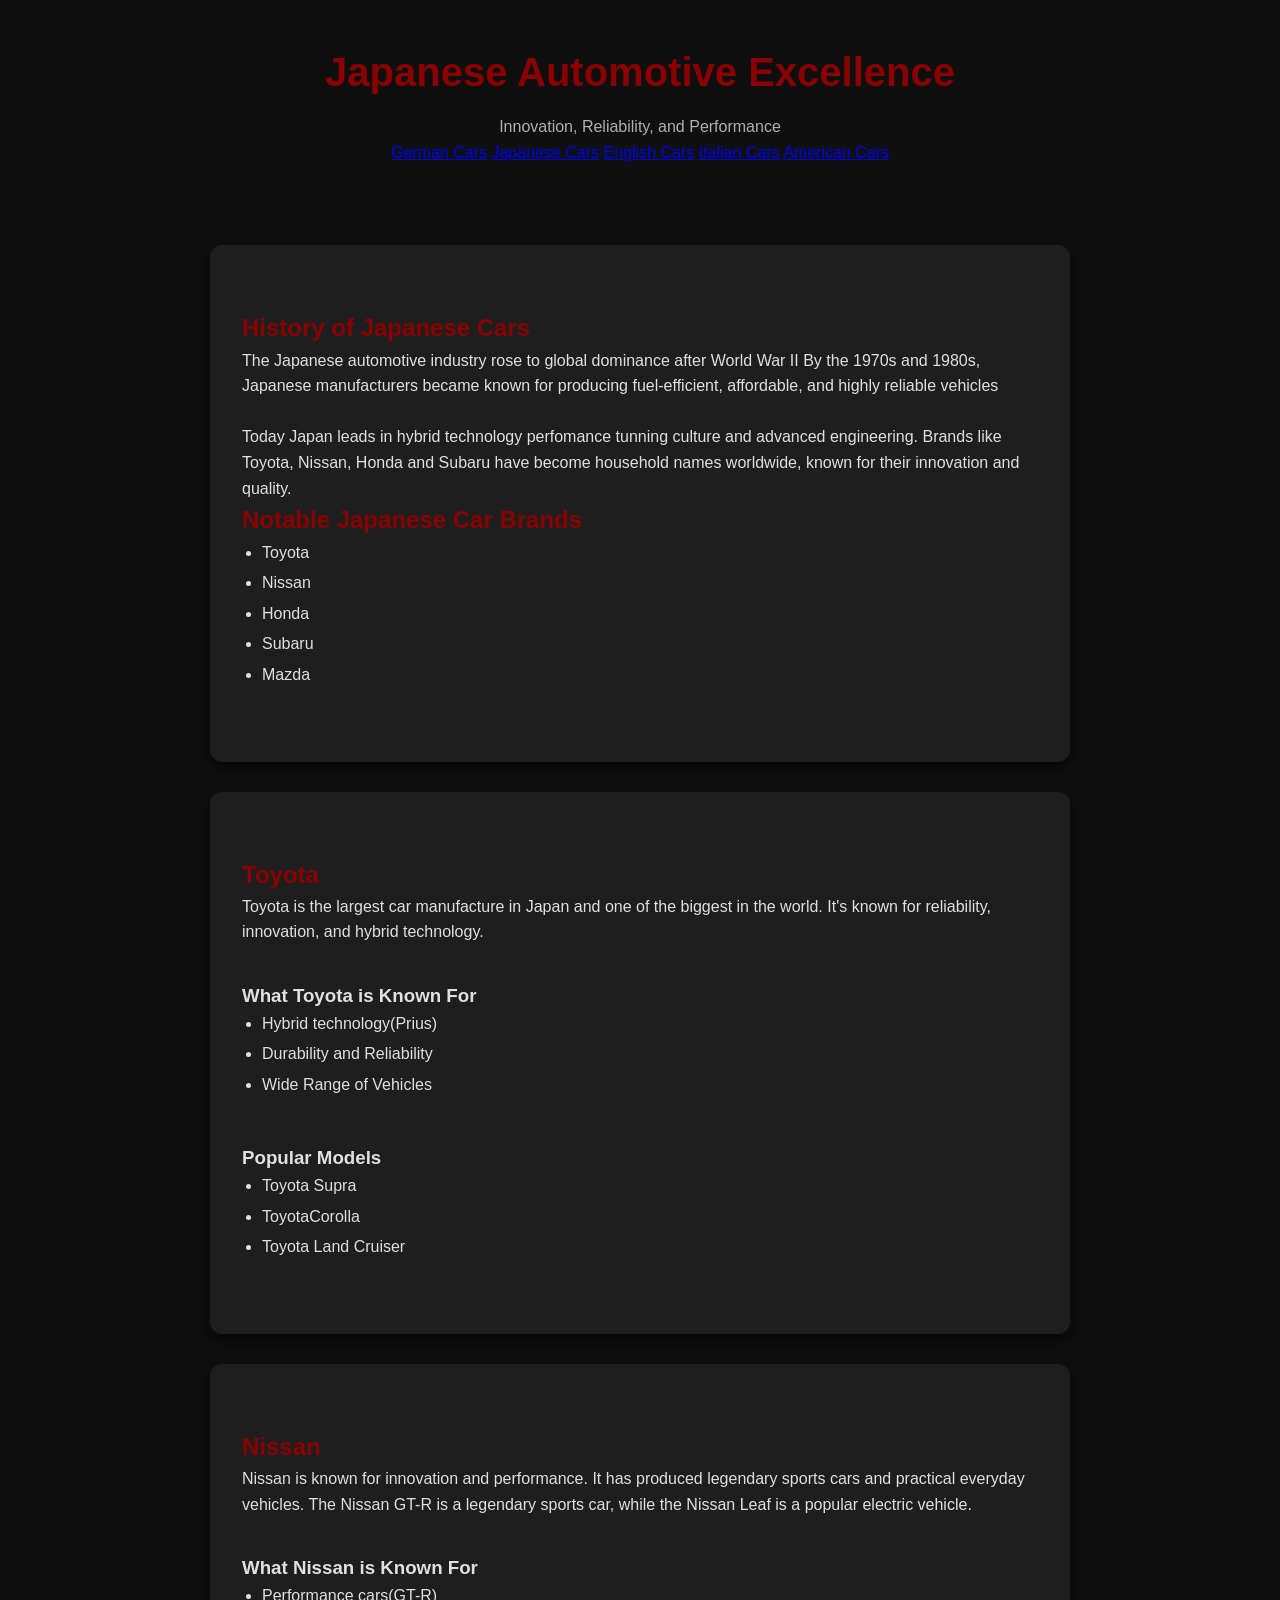
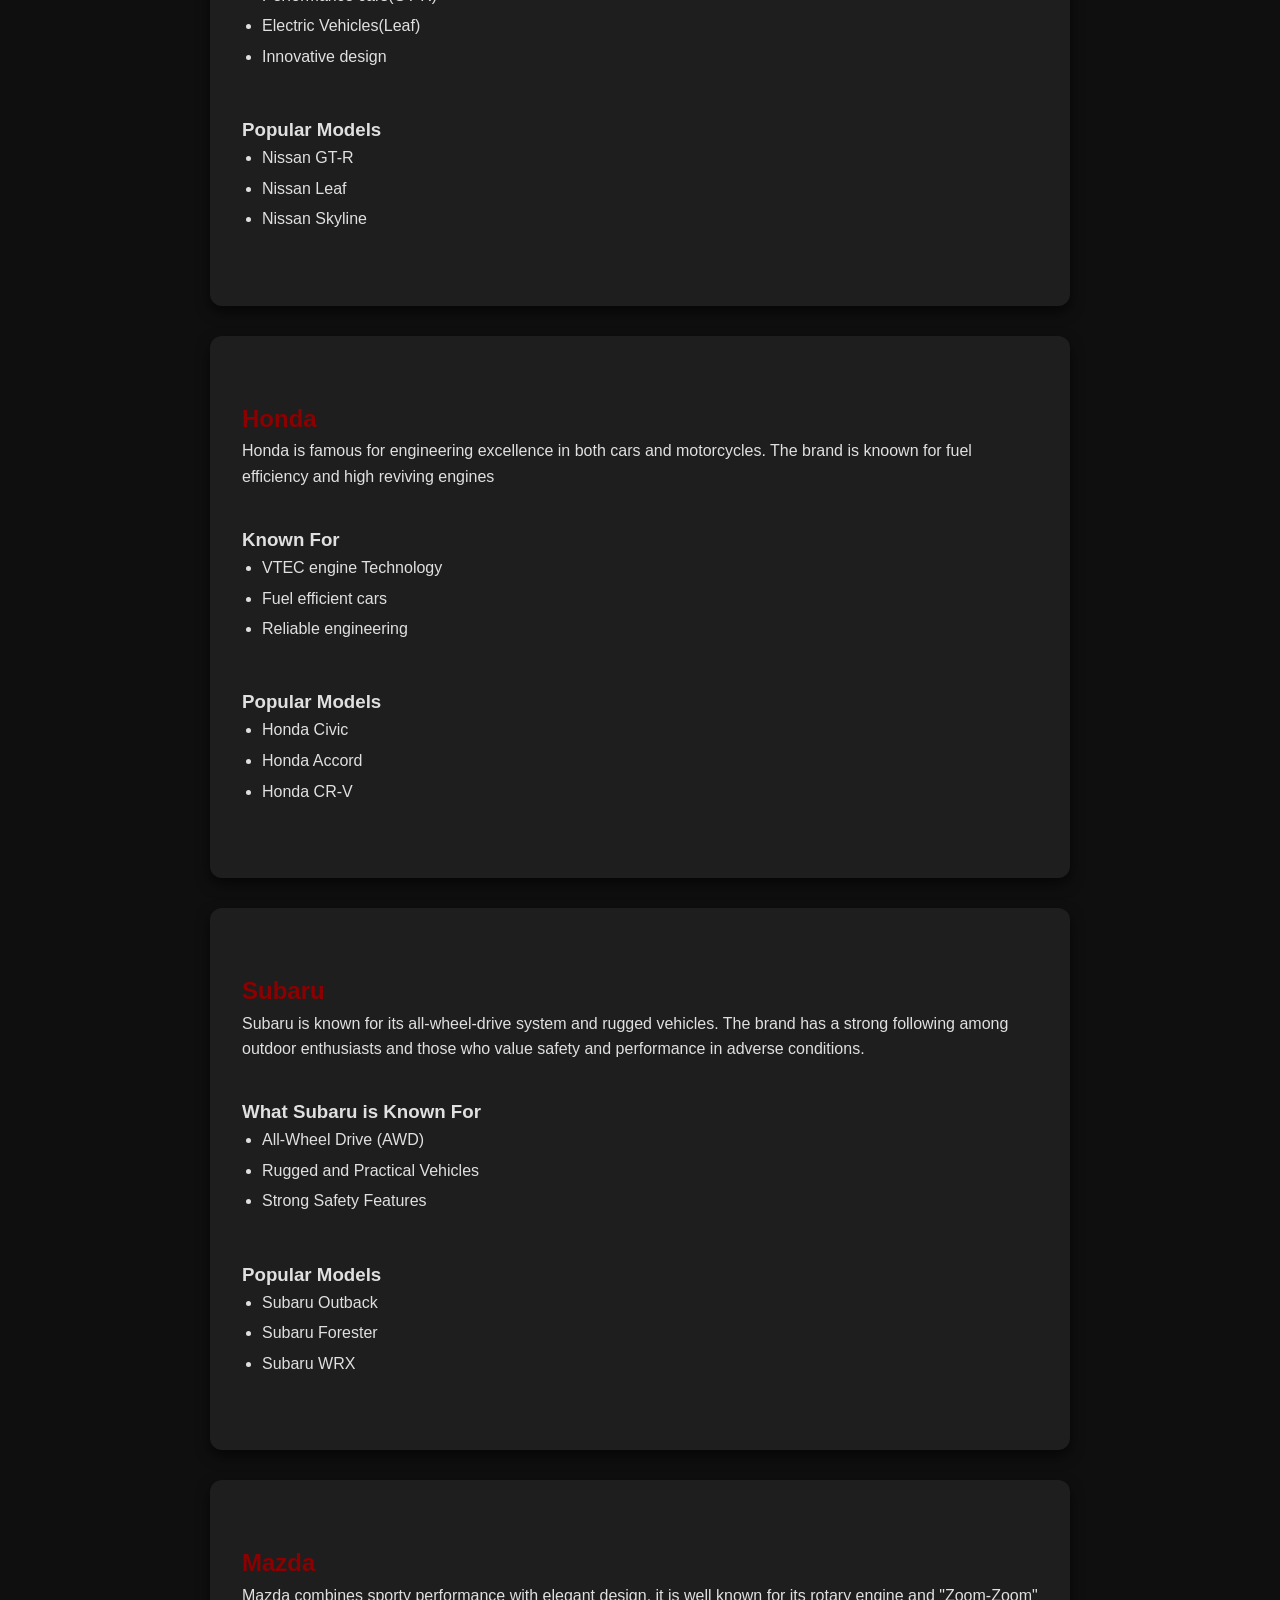
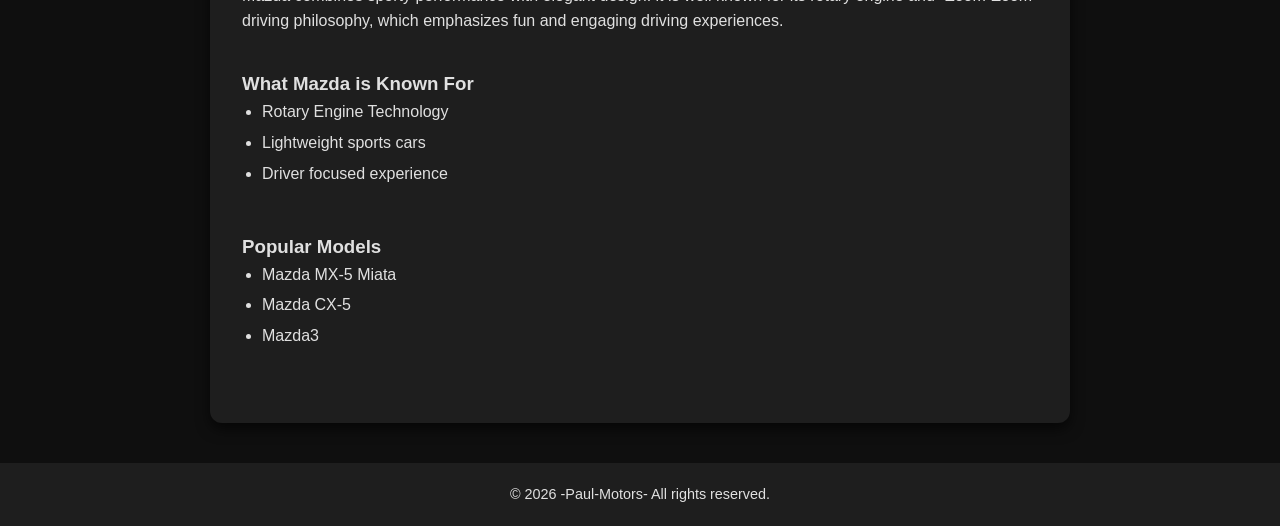
<file: Japan.html>
<!DOCTYPE html>
<html lang="en">

<head>
    <meta charset="UTF-8">
    <meta name="viewport" content="width=device-width, initial-scale=1.0">
    <title>-Paul-Motors-</title>
    <link rel="stylesheet" href="stylesheet.css">
</head>

<body>
    <!--header-->
    <header>
        <h1>Japanese Automotive Excellence</h1>
        <p> Innovation, Reliability, and Performance</p>
        <!--navigation-->
        <nav>

            <a href="index.html">German Cars</a>
            <a href="Japan.html">Japanese Cars</a>
            <a href="English.html">English Cars</a>
            <a href="Italy.html">Italian Cars</a>
            <a href="American.html">American Cars</a>

        </nav>
    </header>
    <!--main content-->
    <main>
        <!--History Section-->
        <section>
            <h2>History of Japanese Cars</h2>
            <p>
                The Japanese automotive industry rose to global dominance after World War II
                By the 1970s and 1980s, Japanese manufacturers became known for producing fuel-efficient, affordable,
                and highly reliable vehicles
            </p>
            <br>
            <p>
                Today Japan leads in hybrid technology perfomance tunning culture and advanced engineering.
                Brands like Toyota, Nissan, Honda
                and Subaru have become household names worldwide, known for their innovation and quality.
            </p>

            <!--Notable Brands Section-->

            <h2>Notable Japanese Car Brands</h2>
            <ul>
                <li>Toyota
                <li>Nissan
                <li>Honda
                <li>Subaru
                <li>Mazda
            </ul>
        </section>
        <!--Toyota-->
        <section id="Toyota">
            <h2>Toyota</h2>
            <p>
                Toyota is the largest car manufacture in Japan and one of the biggest in the world.
                It's known for reliability, innovation, and hybrid technology.
            </p>
            <br>
            <h3>What Toyota is Known For</h3>
            <ul>
                <li>Hybrid technology(Prius)</li>
                <li>Durability and Reliability</li>
                <li>Wide Range of Vehicles</li>
            </ul>
            <br>
            <h3>Popular Models</h3>
            <ul>
                <li>Toyota Supra</li>
                <li>ToyotaCorolla</li>
                <li>Toyota Land Cruiser</li>
            </ul>
        </section>
        <!--Nissan-->
        <section id="Nissan">
            <h2>Nissan</h2>
            <p>
                Nissan is known for innovation and performance. It has produced legendary sports cars and practical
                everyday vehicles.
                The Nissan GT-R is a legendary sports car, while the Nissan Leaf is a popular electric vehicle.
            </p>
            <br>
            <h3>What Nissan is Known For</h3>
            <ul>
                <li>Performance cars(GT-R)</li>
                <li>Electric Vehicles(Leaf)</li>
                <li>Innovative design</li>
            </ul>
            <br>
            <h3>Popular Models</h3>
            <ul>
                <li>Nissan GT-R</li>
                <li>Nissan Leaf</li>
                <li>Nissan Skyline</li>
            </ul>
        </section>
        <!--Honda-->
        <section id="Honda">
            <h2>Honda</h2>
            <p>
                Honda is famous for engineering excellence in both cars and motorcycles.
                The brand is knoown for fuel efficiency and high reviving engines
            </p>
            <br>
            <h3>Known For</h3>
            <ul>
                <li>VTEC engine Technology</li>
                <li>Fuel efficient cars </li>
                <li>Reliable engineering</li>
            </ul>
            <br>
            <h3>Popular Models</h3>
            <ul>
                <li>Honda Civic</li>
                <li>Honda Accord</li>
                <li>Honda CR-V</li>
            </ul>
        </section>
        <!--Subaru-->
        <section id="Subaru">
            <h2>Subaru</h2>
            <p>
                Subaru is known for its all-wheel-drive system and rugged vehicles. The brand has a strong following
                among outdoor enthusiasts and those who value safety and performance in adverse conditions.
            </p>
            <br>
            <h3>What Subaru is Known For</h3>
            <ul>
                <li>All-Wheel Drive (AWD)</li>
                <li>Rugged and Practical Vehicles</li>
                <li>Strong Safety Features</li>
            </ul>
            <br>
            <h3>Popular Models</h3>
            <ul>
                <li>Subaru Outback</li>
                <li>Subaru Forester</li>
                <li>Subaru WRX</li>
            </ul>
        </section>
        <!--Mazda-->
        <section id="Mazda">
            <h2>Mazda</h2>
            <p>
                Mazda combines sporty performance with elegant design.
                it is well known for its rotary engine and "Zoom-Zoom" driving philosophy, which emphasizes fun and
                engaging driving experiences.
            </p>
            <br>
            <h3>What Mazda is Known For</h3>
            <ul>
                <li>Rotary Engine Technology</li>
                <li>Lightweight sports cars</li>
                <li>Driver focused experience</li>
            </ul>
            <br>
            <h3>Popular Models</h3>
            <ul>
                <li>Mazda MX-5 Miata</li>
                <li>Mazda CX-5</li>
                <li>Mazda3</li>
            </ul>
        </section>
    </main>
    <!--footer-->
    <footer>
        <p>&copy; 2026 -Paul-Motors- All rights reserved.</p>

    </footer>
</body>
</html>
</file>
<file: stylesheet.css>
/* ===================== COLORS ===================== */
:root {
    --primary-color: #8B0000;       /* Crimson Red for headings and accents */
    --background-color: #0F0F0F;    /* Black for body */
    --section-bg: #1E1E1E;          /* Dark Gray for sections/cards */
    --text-color: #E0E0E0;          /* Light Grey text */
    --hover-color: #FF2B2B;         /* Brighter red for hover */
}

/* ===================== GLOBAL ===================== */
* {
    box-sizing: border-box;
    margin: 0;
    padding: 0;
}

body {
    font-family: Arial, Helvetica, sans-serif;
    background-color: var(--background-color);
    color: var(--text-color);
    line-height: 1.6;
}

/* ===================== HEADER ===================== */
header {
    text-align: center;
    padding: 40px 20px;
    background-color: var(--background-color);
}

header h1 {
    color: var(--primary-color);
    font-size: 2.5em;
    margin-bottom: 10px;
}

header p {
    color: #B0B0B0;
    font-size: 16px;
}

/* ===================== NAVIGATION ===================== */
.nav-bar {
    display: flex;
    justify-content: center;
    align-items: center;
    width: 95%;
    max-width: 1000px;
    margin: 20px auto;
    padding: 15px 0;
    border-radius: 8px;

    /* Background image of German flag */
    background-image: url('images/german-flag.jpg'); /* Replace with your path */
    background-size: cover;
    background-position: center;
    background-repeat: no-repeat;

    box-shadow: 0 2px 8px rgba(0, 0, 0, 0.6);
}

.nav-bar ul {
    list-style: none;
    display: flex;
    justify-content: center;
    gap: 30px;
    flex-wrap: wrap; /* Wrap items on smaller screens */
    margin: 0;
    padding: 0;
}

.nav-bar ul li a {
    text-decoration: none;
    color: var(--text-color);
    font-weight: bold;
    font-size: 1.1em;
    padding: 8px 12px;
    border-radius: 5px;
    transition: all 0.3s ease;
}

.nav-bar ul li a:hover {
    color: var(--primary-color);
    background-color: rgba(255, 0, 0, 0.1); /* subtle hover effect */
}

/* ===================== MAIN SECTIONS ===================== */
main {
    max-width: 900px;
    margin: 40px auto;
    padding: 0 20px;
}

section {
    background-color: var(--section-bg);
    padding: 4rem 2rem;
    margin-bottom: 30px;
    border-radius: 12px;
    box-shadow: 0 6px 14px rgba(0, 0, 0, 0.6);
}

section h2 {
    color: var(--primary-color);
    margin-top: 0;
}

section h3 {
    color: var(--text-color);
    margin-top: 10px;
}

/* ===================== IMAGES ===================== */
img {
    max-width: 100%;
    border-radius: 12px;
    display: block;
    margin: 20px auto;
}

/* ===================== LISTS ===================== */
ul, ol {
    padding-left: 20px;
    margin-bottom: 10px;
}

ul li, ol li {
    margin-bottom: 5px;
}

/* ===================== FOOTER ===================== */
footer {
    text-align: center;
    background-color: var(--section-bg);
    color: var(--text-color);
    padding: 20px;
    margin-top: 40px;
    font-size: 0.9em;
}

/* ===================== RESPONSIVE ===================== */
@media screen and (max-width: 768px) {
    .nav-bar ul {
        flex-direction: column;
        gap: 15px; /* smaller spacing for stacked links */
    }

    section {
        padding: 2rem 1rem;
    }
}

@media screen and (max-width: 480px) {
    header h1 {
        font-size: 2em;
    }

    .nav-bar {
        padding: 10px 0;
    }
}
</file>
